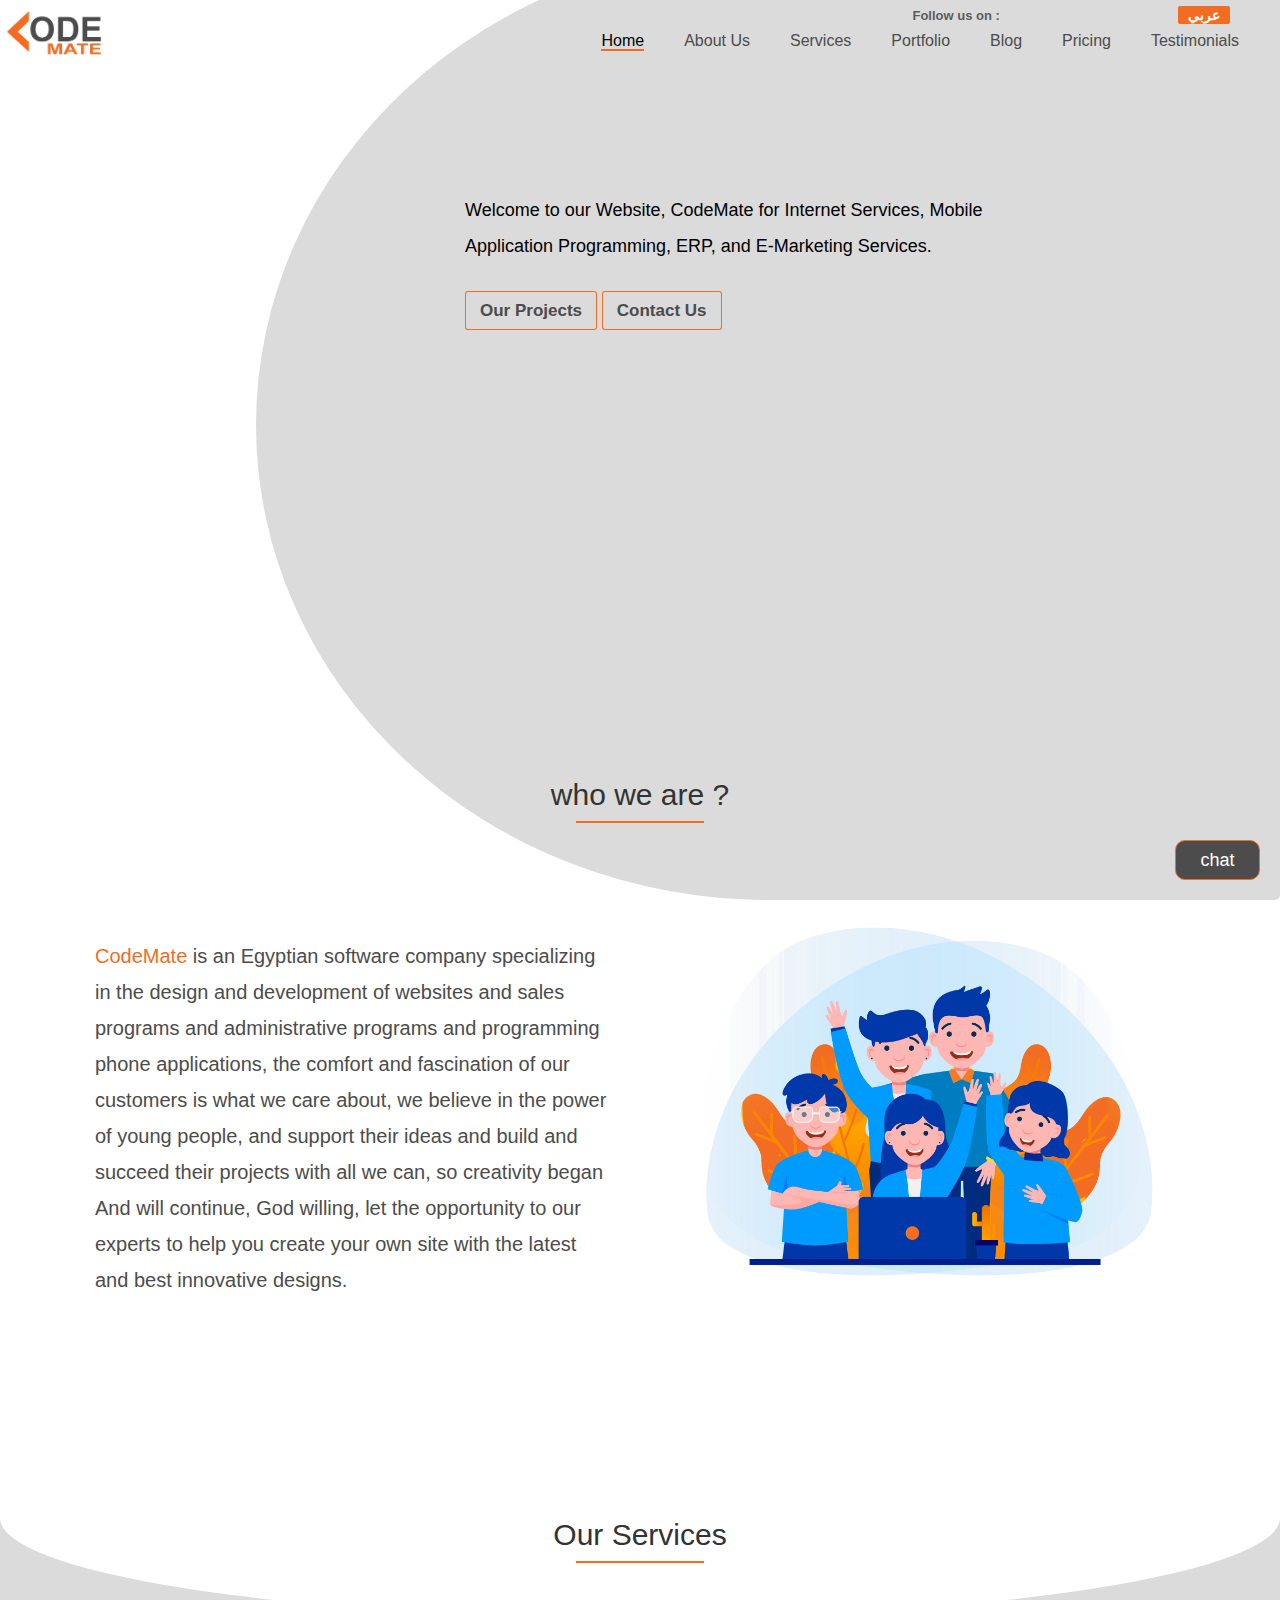
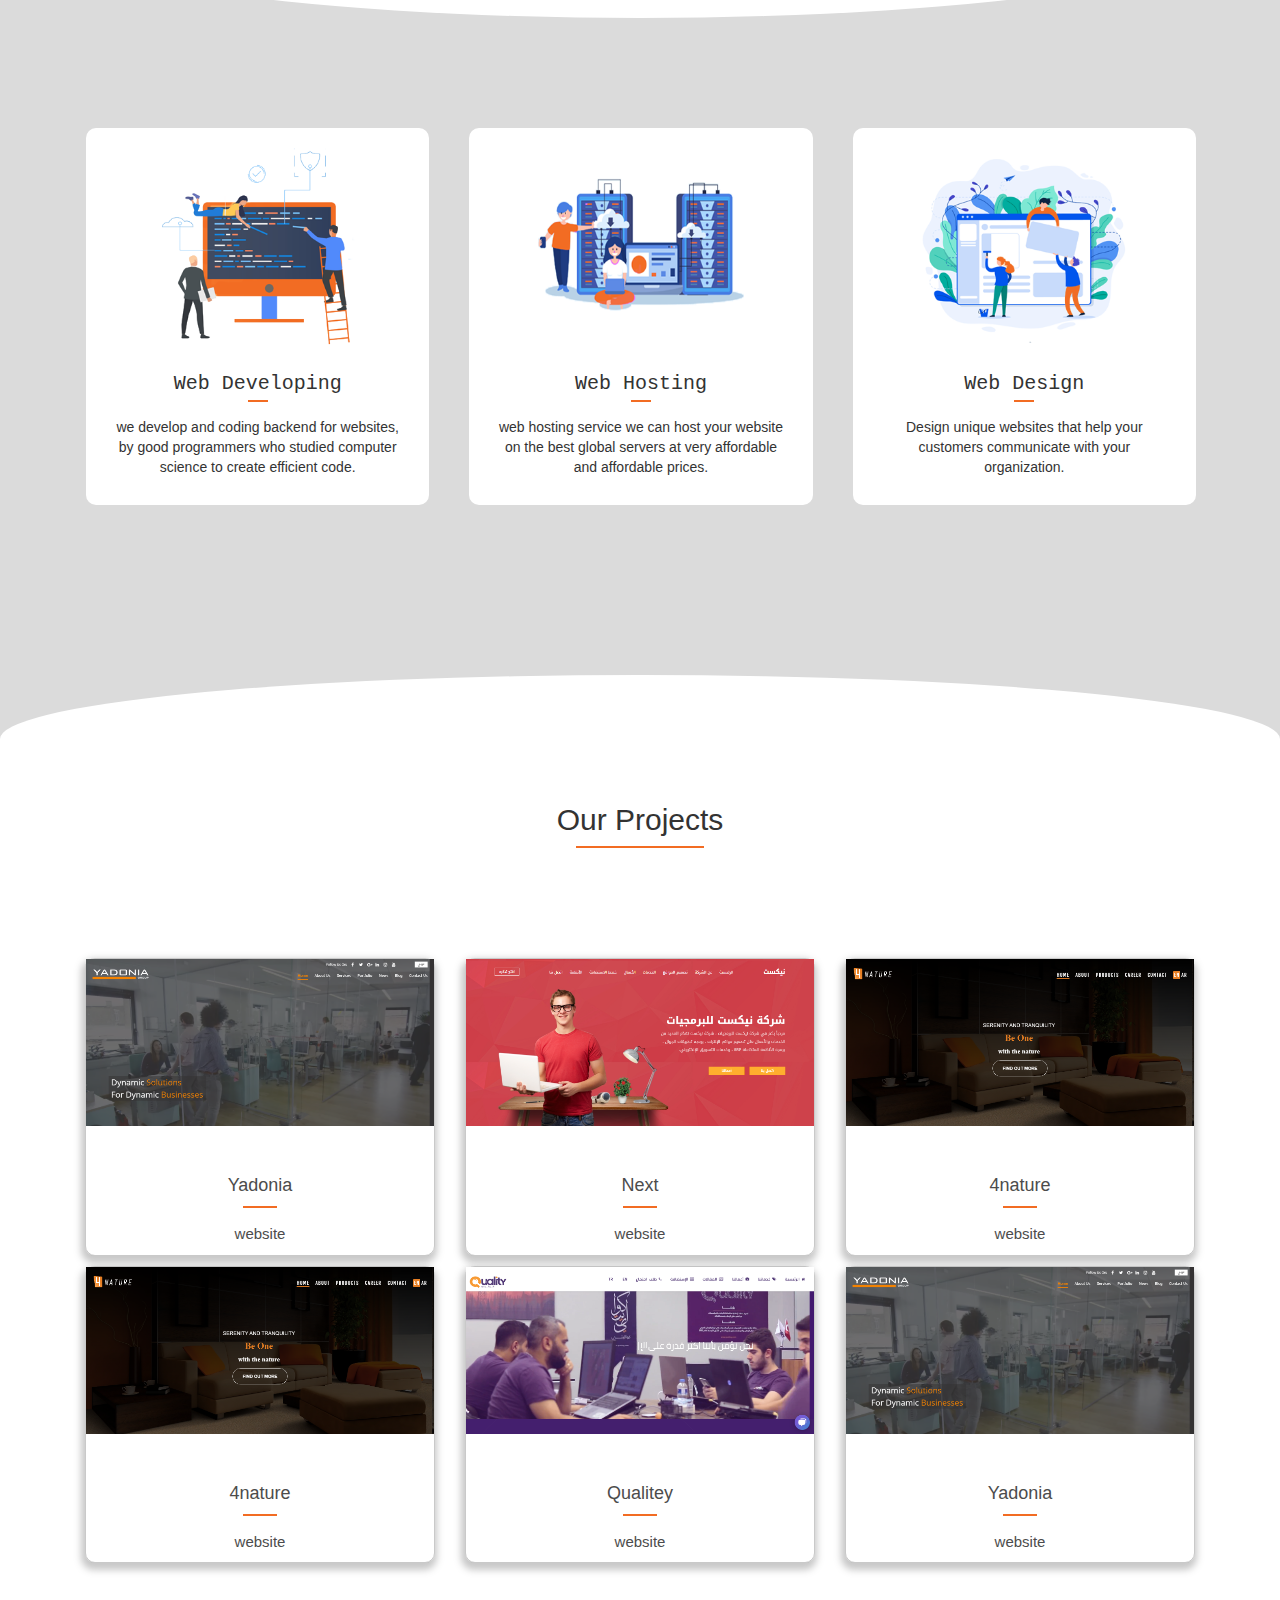
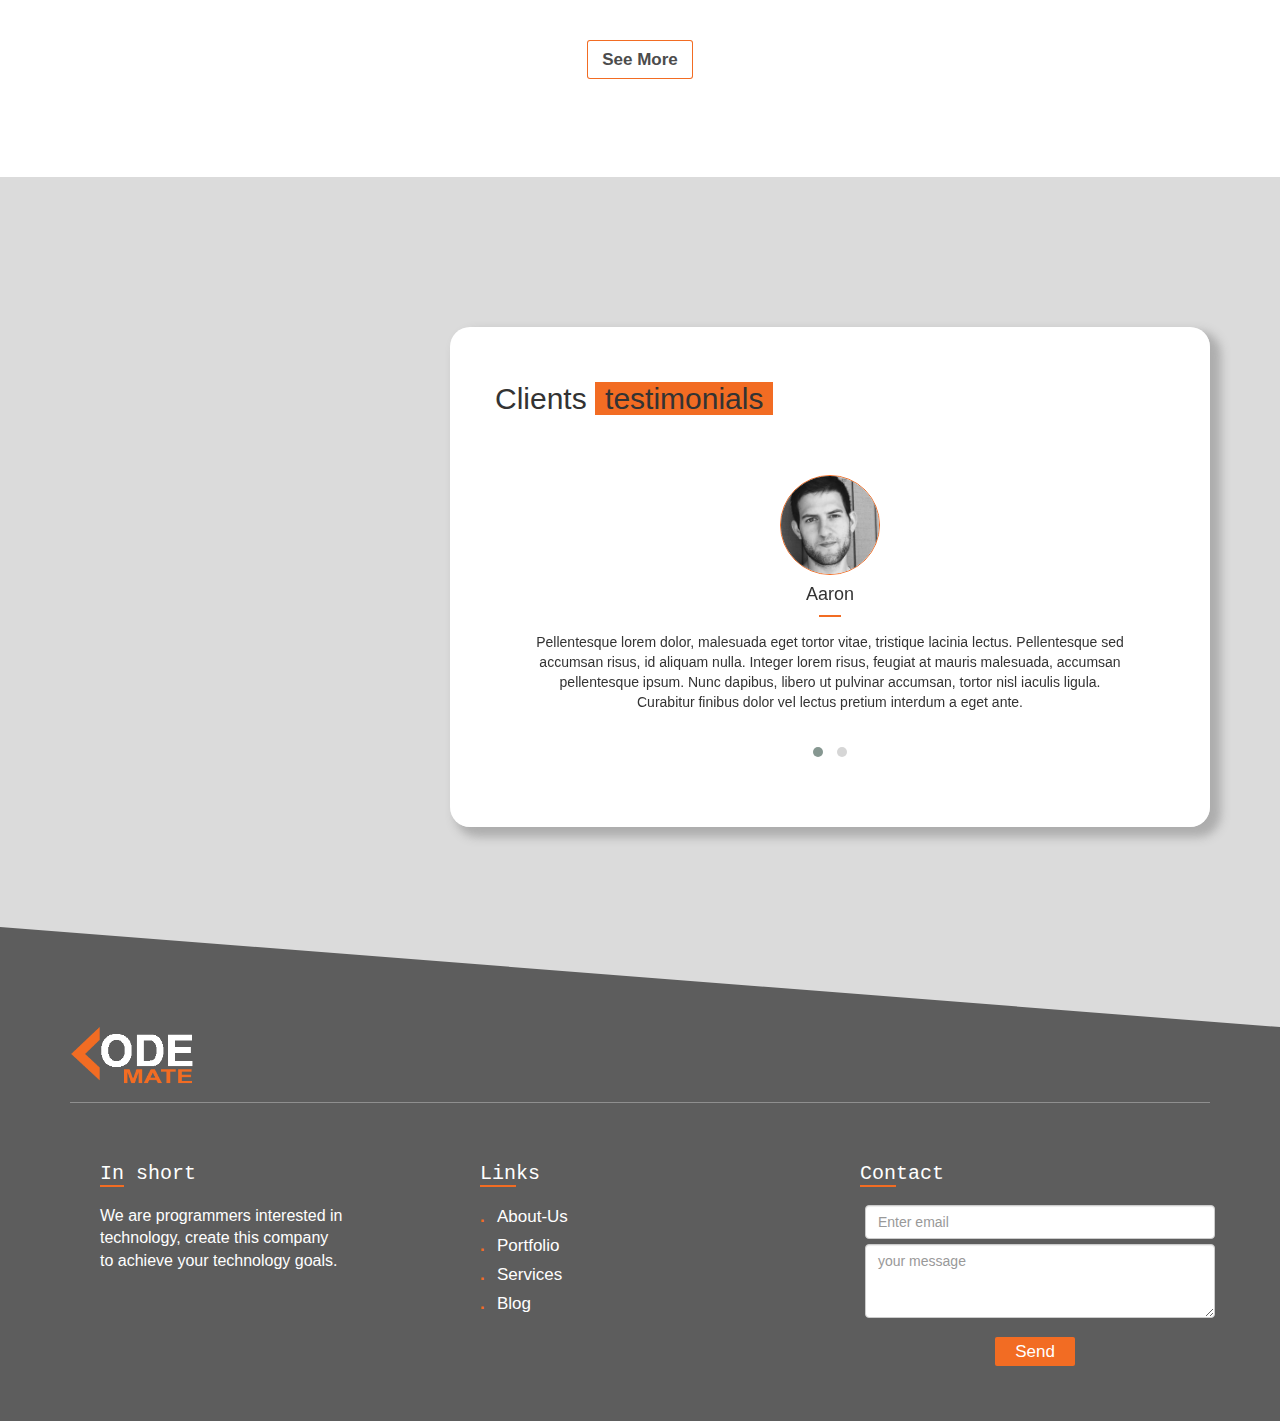
<file: index.html>
<!DOCTYPE html>
<html lang="en">
  <head>
    <meta charset="utf-8">
    <meta http-equiv="X-UA-Compatible" content="IE=edge">
    <meta name="viewport" content="width=device-width, initial-scale=1">
    <!-- The above 3 meta tags *must* come first in the head; any other head content must come *after* these tags -->
    <title>CodeMate</title>

    <!-- Bootstrap -->
    <link href="css/bootstrap.min.css" rel="stylesheet">
    <link rel="stylesheet" type="text/css" href="css/animate.css">
      <script src="js/owl.carousel.js"></script>
    <link rel="stylesheet" type="text/css" href="css/owl.carousel.css">
    <link rel="stylesheet" type="text/css" href="css/owl.theme.default.css">
    <link rel="stylesheet" href="https://use.fontawesome.com/releases/v5.6.3/css/all.css" integrity="sha384-UHRtZLI+pbxtHCWp1t77Bi1L4ZtiqrqD80Kn4Z8NTSRyMA2Fd33n5dQ8lWUE00s/" crossorigin="anonymous">

        <link rel="stylesheet" type="text/css" href="css/main.css">


        <link rel = "icon" href =  
"title.png" 
        type = "image/x-icon"> 



    <!-- HTML5 shim and Respond.js for IE8 support of HTML5 elements and media queries -->
    <!-- WARNING: Respond.js doesn't work if you view the page via file:// -->
    <!--[if lt IE 9]>
      <script src="https://oss.maxcdn.com/html5shiv/3.7.3/html5shiv.min.js"></script>
      <script src="https://oss.maxcdn.com/respond/1.4.2/respond.min.js"></script>
    <![endif]-->
  </head>
  <body>

  	  <div id="loader-page">
          
          <div id="loader-in"></div>
        </div> 

         <div class="follow-us">
    		
    		<ul>
    			<li>Follow us on :</li>
    			<li><a href="www.facebook.com"><i class="fab fa-facebook-f"></i></a></li>
    			<li><a href="www.linkedin.com"><i class="fab fa-linkedin-in"></i></a></li>
    			<li><a href="www.twitter.com"><i class="fab fa-twitter"></i></a></li>
    			<li><a href="www.twitter.com"><i class="fab fa-whatsapp"></i></a></li>
    			 <li><a href="" class="arabic">عربي</i></a></li>




    		</ul>
    	
    	</div>

	<nav class="navbar navbar">
  <div class="container-fluid">
  	
    <div class="navbar-header">
      <button type="button"  class="navbar-toggle" data-toggle="collapse" data-target="#myNavbar">
        <div id="nav-icon2">
  <span></span>
  <span></span>
  <span></span>
  <span></span>
  <span></span>
  <span></span>
</div>                  
      </button>


      <a class="navbar-brand" href="#"><img src="img/logo.png" width="" height="50px"></a>
    </div>
    <div class="collapse navbar-collapse" id="myNavbar">


      <ul class="nav navbar-nav">
        <li class="active"><a href="index.html">Home</a></li>
        
        <li><a href="about.html">About Us</a></li>
        <li><a href="services.html">Services</a></li>
        <li><a href="portfolio.html">Portfolio</a></li>
        <li><a href="blog.html">Blog</a></li>
        <li><a href="price.html">Pricing </a></li>
        <li><a href="timensiol.html">Testimonials</a></li>

      </ul>
      
    </div>
  </div>
</nav>

	<header>
		
		<div class="show">

			     

			

		</div>

		<div class="container">
			<div class="info">
			<div class="col-md-4 col-sm-4 col-xs-0"></div>
			<div class="col-md-6 col-sm-8 col-xs-12 ">
				<h1 class="element"></h1>
				<h6 class=" wow fadeIn " data-wow-duration="2s" data-wow-delay="3.5s">
				Welcome to our Website, CodeMate for Internet Services, Mobile Application Programming, ERP, and E-Marketing Services.
				</h6>
				<div class="our wow fadeInDown" data-wow-duration="1.5s" data-wow-delay="4s">
					<a href="">Our Projects</a> 
					<a href="">Contact Us</a>

				</div>

			</div>
			</div>
		</div>

	</header>

	<div class="we">
			<h2 class="tap underline"><span class="" >who we are ?</span></h2>
			<div class="container">
				<div class="col-md-6"><p><a href="" >CodeMate</a> is an Egyptian software company  specializing in the design and development of websites and sales programs and administrative programs and programming phone applications, the comfort and fascination of our customers is what we care about, we believe in the power of young people, and support their ideas and build and succeed their projects with all we can, so creativity began And will continue, God willing, let the opportunity to our experts to help you create your own site with the latest and best innovative designs.</p></div>
				<div class="col-md-6">
					<img src="img/who.png"  >
				</div>

			

			</div>
		</div>




		<div class="services">
		<h2 class=" underline"><span class="" >Our Services</span></h2>

			<div class="container" style="margin-bottom: 100px;">


				<div class="owl-carousel slid owl-theme">
   					 <div class="item col-xs-12">
   					 	<div class="our-serv col-md-4  ">
   					 		<div class="inside">
   					 	
   					 			<img src="img/web.png">
   					 			<h3>Web Developing</h3>
   					 			<p>we develop and coding backend for websites,
by good programmers who studied computer science to create efficient code.</p>
   					 </div>
   					</div>
   				</div>
				 <div class="item col-xs-12">
   					 	<div class="our-serv col-md-4  ">
   					 		<div class="inside">
   					 	
   					 			<img src="img/host.png">
   					 			<h3>Web Hosting</h3>
   					 			<p>web hosting service we can host your website on the best global servers at very affordable and affordable prices.</p>
   					 </div>
   					</div>
   				</div>   					
 				<div class="item col-xs-12">
   					 	<div class="our-serv col-md-4  ">
   					 		<div class="inside">
   					 	
   					 			<img src="img/design.png">
   					 			<h3>Web Design</h3>
   					 			<p>Design unique websites that help  your customers communicate with your organization.</p>
   					 </div>
   					</div>
   				</div>      					
   				 <div class="item col-xs-12">
   					 	<div class="our-serv col-md-4  ">
   					 		<div class="inside">
   					 	
   					 			<img src="img/phone.png">
   					 			<h3>Mobile App</h3>
   					 			<p>we can create an Android App for you, that can help you to establish your requirements.</p>
   					 </div>
   					</div>
   				</div>      		
   
			</div>

				

			</div>

		</div>


		<div class="portf">
		<h2 class=" dawn underline"><span class="" >Our Projects</span></h2>

			<div class="container project_show">

				<div class="col-md-4 col-sm-4 col-xs-12">
					<a href="https://www.yadonia.com/">
						<div class="protj">
						<img src="img/yadonia.png">
						<h6 class="underline">Yadonia</h6>
						<p>website</p>
					</div></a>
					<div class="box" >
						<iframe src="https://www.yadonia.com/"  scrolling="yes"></iframe>
					</div> 

				</div>



<div class="col-md-4 col-sm-4 col-xs-12">
					<a href="https://www.next.com.eg/">
						<div class="protj">
						<img src="img/next.png">
						<h6 class="underline">Next</h6>
						<p>website</p>
					</div></a>
					<div class="box" >
						<iframe src="https://www.next.com.eg/"  width = "500px" height = "500px" scrolling="yes"></iframe>
					</div> 

				</div>




				<div class="col-md-4 col-sm-4 col-xs-12">
					<a href="https://ahelb.github.io/4nature/">
						<div class="protj">
						<img src="img/nature.png">
						<h6 class="underline">4nature</h6>
						<p>website</p>
					</div></a>
					<div class="box" >
						<iframe src="https://ahelb.github.io/4nature/"  width = "500px" height = "500px" scrolling="yes"></iframe>
					</div> 

				</div>






				
				</div>


				<div class="container sec-projct">


					<div class="col-md-4 col-sm-4 col-xs-12">
					<a href="https://ahelb.github.io/4nature/">
						<div class="protj">
						<img src="img/nature.png">
						<h6 class="underline">4nature</h6>
						<p>website</p>
					</div></a>
					<div class="box" >
						<iframe src="https://ahelb.github.io/4nature/"  width = "500px" height = "500px" scrolling="yes"></iframe>
					</div> 

				</div>


				<div class="col-md-4 col-sm-4 col-xs-12">
					<a href="https://qualitey.com/">
						<div class="protj">
						<img src="img/quality.png">
						<h6 class="underline">Qualitey</h6>
						<p>website</p>
					</div></a>
					<div class="box" >
						<iframe src="https://qualitey.com/"  width = "500px" height = "500px" scrolling="yes"></iframe>
					</div> 

				</div>




				<div class="col-md-4 col-sm-4 col-xs-12">
					<a href="https://www.yadonia.com/">
						<div class="protj">
						<img src="img/yadonia.png">
						<h6 class="underline">Yadonia</h6>
						<p>website</p>
					</div></a>
					<div class="box" >
						<iframe src="https://www.yadonia.com/"  scrolling="yes"></iframe>
					</div> 

				</div>

					






				</div>
				

			<div class="our text-center">
				<a href="">See More</a>
			</div>

				


				
			</div>



<div class="review" >
	<div id="particles-js">
	<canvas class="particles-js-canvas-el"> <h1>hello</h1></canvas> 
	</div>

	<div class="container">

	<div class="greay col-md-offset-4 col-sm-10 col-md-8 col-sm-offset-2 col-xs-12">
			<h2 class="">Clients <span id="back-gt">testimonials</span></h2>


						<div class="owl-carousel slidd owl-theme ">
   						 


   						



   						 <div class="item">

   						 	<div class="circle-img" >
   						 		<img src="img/aaron.jpg" >
   						 		
   						 	</div>
   						 	<h4 class="line">Aaron</h4>

   						 	<p>Pellentesque lorem dolor, malesuada eget tortor vitae, tristique lacinia lectus. Pellentesque sed accumsan risus, id aliquam nulla. Integer lorem risus, feugiat at mauris malesuada, accumsan pellentesque ipsum. Nunc dapibus, libero ut pulvinar accumsan, tortor nisl iaculis ligula. Curabitur finibus dolor vel lectus pretium interdum a eget ante.</p>
   						 	
   						 </div>


   						  <div class="item">

   						  	<div class="circle-img" >
   						 		<img src="img/d.jpg" >
   						 		
   						 	</div>
   						 	<h4 class="line">Dina</h4>

   						 	<p>Pellentesque lorem dolor, malesuada eget tortor vitae, tristique lacinia lectus. Pellentesque sed accumsan risus, id aliquam nulla. Integer lorem risus, feugiat at mauris malesuada, accumsan pellentesque ipsum. Nunc dapibus, libero ut pulvinar accumsan</p>
   						 	
   						 </div>

   						 
   						

   						 


    					
					</div>


	</div>
	</div>

</div>

<div class="all-chat">

	<div class="chat">
		<h4 id="opench">chat <i class="fas fa-comments"></i> </h4>

		
			<div class="chat-body">
				<div class="messanger"><a> use Messenger <i class="fab fa-facebook-messenger"></i></a></div>
			</div>

	</div>
	
</div>


<footer style="">
	<div class="foot">

		<div class="container">
		<div class="foot-img"><img src="img/logo2.png"></div>
			<div class="container " style="margin: 50px 0px;" >
			<div class="col-md-4 col-sm-4 col-xs-12 ">
				<div class="short">
					<h4> <span class ="blu">In</span> short</h4>
					<p>
						We are programmers interested in technology, create this company to achieve your technology goals.
					</p>

					<ul>
						<a href="https://www.facebook.com/" style="color: white;"><li> <i class="fab fa-facebook-f"></i></li></a>
						<a href="www..com" style="color: white;"><li><i class="fab fa-twitter"></i></li></a>
						<a href="https://www.instagram.com" style="color: white;"><li><i class="fab fa-instagram"></i></li></a>
						<a href="https://www.instagram.com" style="color: white;"><li><i class="fab fa-linkedin"></i></li></a>


					</ul>
				</div>
			</div>
			<div class="col-md-4 col-sm-4 col-xs-12 " >
				<div class="links">
					<h4> <span class="blu">Lin</span>ks</h4>
					
					<ul>
						<li><a href="about-us.html">About-Us</a></li>
						<li><a href="vision.html">Portfolio</a></li>
						<li><a href="mission.html">Services</a></li>
						<li><a href="why-us.html">Blog</a></li>
					</ul>
				</div>
			</div>


			<div class="col-md-4 col-sm-4 col-xs-12 " >
				<div class="news">
					<h4> <span class="blu">Con</span>tact</h4>

					<div>
						<form>
  <div class="form-group">
    <input type="email" class="form-control" id="exampleInputEmail1" aria-describedby="emailHelp" placeholder="Enter email">

        <textarea class="form-control" id="exampleFormControlTextarea1" rows="3" placeholder="your message"></textarea>

  </div>

 <div class=" btn"> <a href="#">Send</a></div>
</form>
						

					
					</div>
				</div>
			</div>
			</div>
			
		</div>
	</div>
</footer>
		
    <!-- jQuery (necessary for Bootstrap's JavaScript plugins) -->
    <script src="js/jquery-3.3.1.min.js"></script>
    <!-- Include all compiled plugins (below), or include individual files as needed -->
    <script src="js/bootstrap.min.js"></script>
    <script type="text/javascript" src="js/main.js"></script>


   <script src="js/typed.js"></script>
   <script src="js/wow.min.js"></script>
              <script>


              	

              new WOW().init();
              </script>

  <script src="js/owl.carousel.js"></script>

  <script type="text/javascript">
  	
setTimeout(function(){ 
	var elem = document.getElementsByTagName("BODY")[0];
	elem.classList.add("loaded-page");


 }, 3000);
  </script>


 




  </body>
</html>
</file>
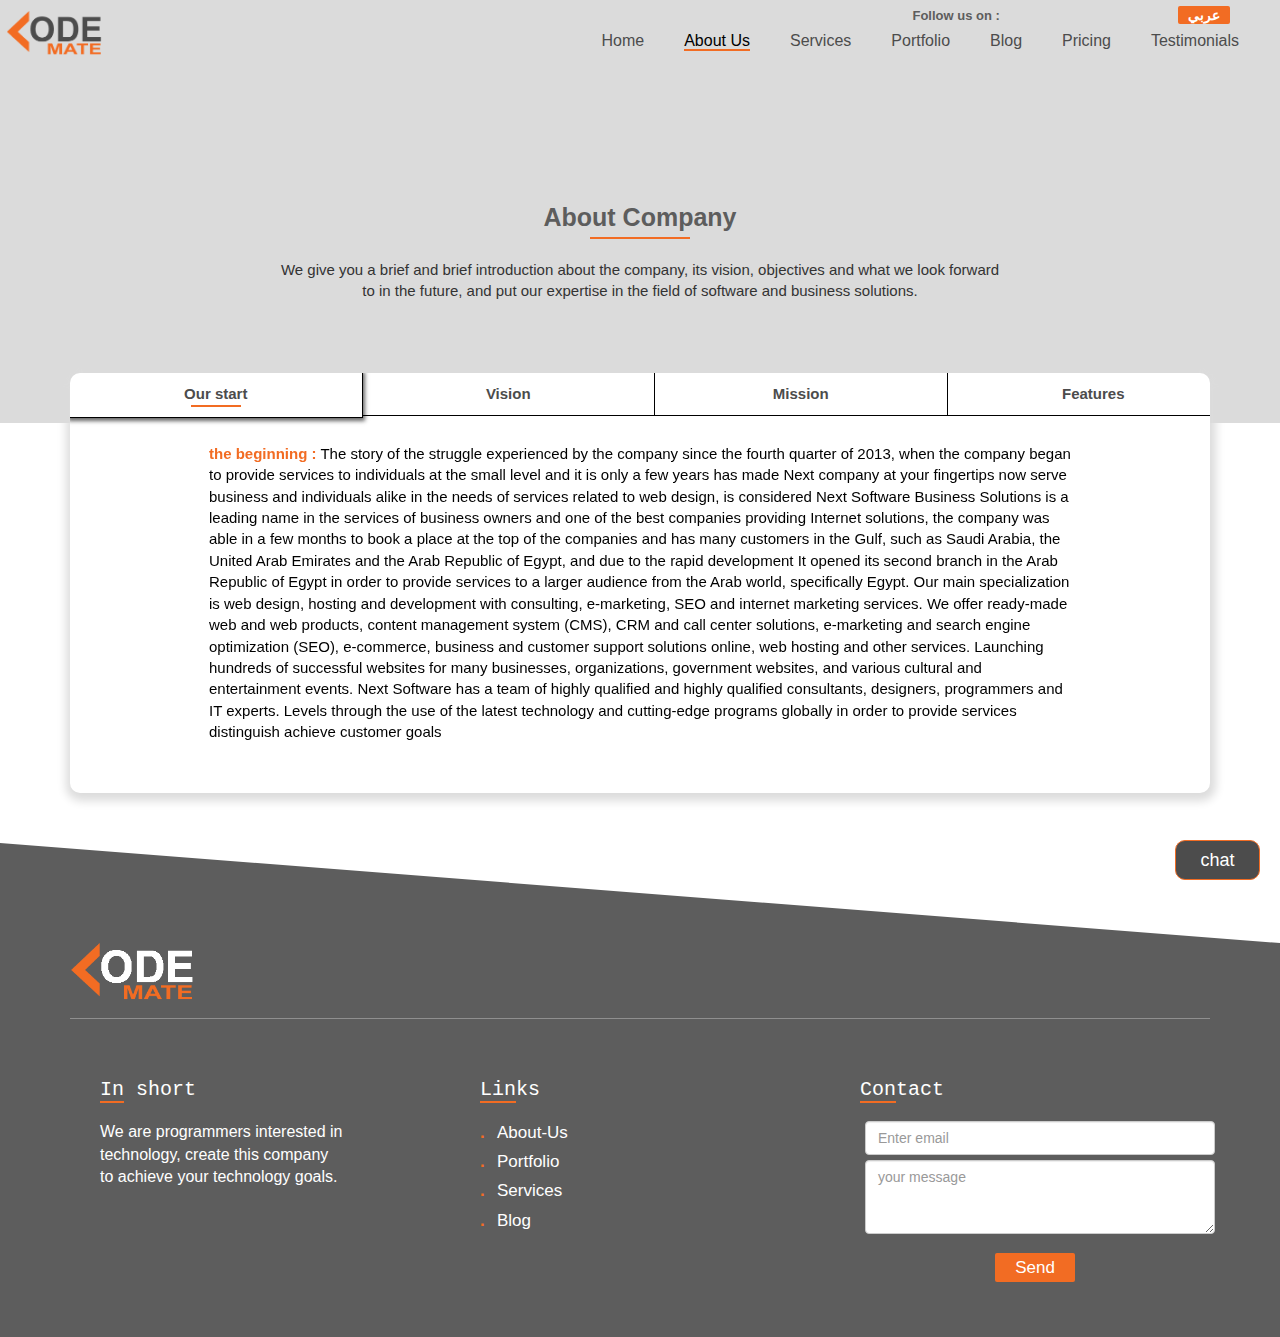
<file: about.html>
<!DOCTYPE html>
<html lang="en">
  <head>
    <meta charset="utf-8">
    <meta http-equiv="X-UA-Compatible" content="IE=edge">
    <meta name="viewport" content="width=device-width, initial-scale=1">
    <!-- The above 3 meta tags *must* come first in the head; any other head content must come *after* these tags -->
    <title>CodeMate</title>

    <!-- Bootstrap -->
    <link href="css/bootstrap.min.css" rel="stylesheet">
    <link rel="stylesheet" type="text/css" href="css/animate.css">
      <script src="js/owl.carousel.js"></script>
    <link rel="stylesheet" type="text/css" href="css/owl.carousel.css">
    <link rel="stylesheet" type="text/css" href="css/owl.theme.default.css">
    <link rel="stylesheet" href="https://use.fontawesome.com/releases/v5.6.3/css/all.css" integrity="sha384-UHRtZLI+pbxtHCWp1t77Bi1L4ZtiqrqD80Kn4Z8NTSRyMA2Fd33n5dQ8lWUE00s/" crossorigin="anonymous">

        <link rel="stylesheet" type="text/css" href="css/main.css">
        <link rel="stylesheet" type="text/css" href="css/about.css">

        <script type="text/javascript" > </script>
<link rel = "icon" href =  
"title.png" 
        type = "image/x-icon"> 


    <!-- HTML5 shim and Respond.js for IE8 support of HTML5 elements and media queries -->
    <!-- WARNING: Respond.js doesn't work if you view the page via file:// -->
    <!--[if lt IE 9]>
      <script src="https://oss.maxcdn.com/html5shiv/3.7.3/html5shiv.min.js"></script>
      <script src="https://oss.maxcdn.com/respond/1.4.2/respond.min.js"></script>
    <![endif]-->
  </head>
  <body>
 		<div id="loader-page">
          
          <div id="loader-in"></div>
        </div>


        <div class="follow-us">
    		
    		<ul>
    			<li>Follow us on :</li>
    			<li><a href="www.facebook.com"><i class="fab fa-facebook-f"></i></a></li>
    			<li><a href="www.linkedin.com"><i class="fab fa-linkedin-in"></i></a></li>
    			<li><a href="www.twitter.com"><i class="fab fa-twitter"></i></a></li>
    			<li><a href="www.twitter.com"><i class="fab fa-whatsapp"></i></a></li>
    			 <li><a href="" class="arabic">عربي</i></a></li>




    		</ul>
    	
    	</div>
	<nav class="navbar navbar">
  <div class="container-fluid">
    <div class="navbar-header">
      <button type="button"  class="navbar-toggle" data-toggle="collapse" data-target="#myNavbar">
        <div id="nav-icon2">
  <span></span>
  <span></span>
  <span></span>
  <span></span>
  <span></span>
  <span></span>
</div>                  
      </button>
      <a class="navbar-brand" href="#"><img src="img/logo.png" width="" height="50px"></a>
    </div>
    <div class="collapse navbar-collapse" id="myNavbar">
       <ul class="nav navbar-nav">
        <li ><a href="index.html">Home</a></li>
        
        <li class="active"><a href="about.html">About Us</a></li>
        <li><a href="services.html">Services</a></li>
        <li><a href="portfolio.html">Portfolio</a></li>
        <li><a href="blog.html">Blog</a></li>
        <li><a href="price.html">Pricing </a></li>
        <li><a href="timensiol.html">Testimonials</a></li>

      </ul>
      
    </div>
  </div>
</nav>

<div class="about-bg">
	


</div>
<div class="abou-text">
		<h2>About Company</h2>
		<p>We give you a brief and brief introduction about the company, its vision, objectives and what we look forward to in the future, and put our expertise in the field of software and business solutions.</p>
</div>

<div class="out-body">
	<div class="container">
		<div class="in-body">
<div class="bookmarks">
				<ul class="test">
					<div class="container">
						<div class="swap">
					<a class="col-md-3 col-sm-3 col-xs-6 active2" data="0">Our start</a>
					<a class="col-md-3 col-sm-3  col-xs-6" data="1">Vision</a>
					<a class="col-md-3 col-sm-3  col-xs-6" data="2">Mission</a>
					<a class="col-md-3 col-sm-3  col-xs-6" data="3">Features</a>
				</div>
				</div>
				</ul>
			</div>
						<div class="owl-carousel slide owl-theme ">
   						 


   						



   						 <div class="item">

   						 	
   						 	

   						 	<p><span class="mean" >the beginning :</span>
The story of the struggle experienced by the company since the fourth quarter of 2013, when the company began to provide services to individuals at the small level and it is only a few years has made Next company at your fingertips now serve business and individuals alike in the needs of services related to web design, is considered Next Software Business Solutions is a leading name in the services of business owners and one of the best companies providing Internet solutions, the company was able in a few months to book a place at the top of the companies and has many customers in the Gulf, such as Saudi Arabia, the United Arab Emirates and the Arab Republic of Egypt, and due to the rapid development It opened its second branch in the Arab Republic of Egypt in order to provide services to a larger audience from the Arab world, specifically Egypt.
Our main specialization is web design, hosting and development with consulting, e-marketing, SEO and internet marketing services. We offer ready-made web and web products, content management system (CMS), CRM and call center solutions, e-marketing and search engine optimization (SEO), e-commerce, business and customer support solutions online, web hosting and other services. Launching hundreds of successful websites for many businesses, organizations, government websites, and various cultural and entertainment events. Next Software has a team of highly qualified and highly qualified consultants, designers, programmers and IT experts. Levels through the use of the latest technology and cutting-edge programs globally in order to provide services distinguish achieve customer goals</p>
   						 	
   						 </div>


   						  <div class="item">

   						  	

   						 	<p> <span class="mean" >Our values </span> come from understanding our customers' needs and providing them with high quality solutions that are oriented towards achieving effective results. We also provide cost effective solutions. We endeavor to ensure that all our dealings are highly credible.</p>
   						 	
   						 </div>

   						  <div class="item">

   						 	
   						 	<p><span class="mean" >At codemat </span> we look forward to an environment of always providing the latest resources and technology so that we help our clients reach the pinnacle of online business success.</p>
   						 	
   						 </div>

   						  <div class="item">
   						  	<div class="container features-body">
   						  		<div class="col-md-4 col-sm-6 col-xs-12" >
   						  			<i class="fas fa-laptop-code"></i>
   						  			<div class="featur">
   						  			<h4>Responsive designs</h4>
   						  			<p>All designs are responsive to all screens Desktop, Tablet, Smart Phone</p>
									</div>


   						  		 </div>

   						  		 <div class="col-md-4 col-sm-6 col-xs-12" >
   						  			<i class="fas fa-cog"></i>
   						  			<div class="featur">
   						  			<h4>Efficient code</h4>
   						  			<p>CodeMate is dedicated to providing world-class, trouble-free and reliable work</p>
									</div>
   						  		 </div>   

									<div class="col-md-4 col-sm-6 col-xs-12" >
   						  			<i class="fas fa-box-open"></i>
   						  			<div class="featur">
   						  			<h4>OutBox ideas</h4>
   						  			<p>With CodeMate, unleash your imagination and get the software to fit your business</p>
									</div>
   						  		 </div>   	


   						  		 <div class="col-md-4 col-sm-6 col-xs-12" >
   						  			<i class="fas fa-lightbulb"></i>
   						  			<div class="featur">
   						  			<h4>keep evolution</h4>
   						  			<p>CodeMate is a state-of-the-art company that uses all the latest technologies and all its work to keep pace with new developments.</p>
									</div>
   						  		 </div>
									<div class="col-md-4 col-sm-6 col-xs-12" >
   						  			<i class="fas fa-box-open"></i>
   						  			<div class="featur">
   						  			<h4>OutBox ideas</h4>
   						  			<p>With CodeMate, unleash your imagination and get the software to fit your business</p>
									</div>
   						  		 </div>   	


   						  		 	<div class="col-md-4 col-sm-6 col-xs-12" >
   						  			<i class="fas fa-cog"></i>
   						  			<div class="featur">
   						  			<h4>Efficient code</h4>
   						  			<p>CodeMate is dedicated to providing world-class, trouble-free and reliable work</p>
									</div>
   						  		 </div>   


   						  		 	
   						  	</div>


								

   						  
   						 </div>
   						 
   						

   						 


    					
					</div>			
		</div>
	</div>
</div>


	
<div class="all-chat">

	<div class="chat">
		<h4 id="opench">chat <i class="fas fa-comments"></i> </h4>

		
			<div class="chat-body">
				<div class="messanger"><a> use Messenger <i class="fab fa-facebook-messenger"></i></a></div>
			</div>

	</div>
	
</div>


<footer style="">
	<div class="foot">

		<div class="container">
		<div class="foot-img"><img src="img/logo2.png"></div>
			<div class="container " style="margin: 50px 0px;" >
			<div class="col-md-4 col-sm-4 col-xs-12 ">
				<div class="short">
					<h4> <span class ="blu">In</span> short</h4>
					<p>
						We are programmers interested in technology, create this company to achieve your technology goals.
					</p>

					<ul>
						<a href="https://www.facebook.com/" style="color: white;"><li> <i class="fab fa-facebook-f"></i></li></a>
						<a href="www..com" style="color: white;"><li><i class="fab fa-twitter"></i></li></a>
						<a href="https://www.instagram.com" style="color: white;"><li><i class="fab fa-instagram"></i></li></a>
						<a href="https://www.instagram.com" style="color: white;"><li><i class="fab fa-linkedin"></i></li></a>


					</ul>
				</div>
			</div>
			<div class="col-md-4 col-sm-4 col-xs-12 " >
				<div class="links">
					<h4> <span class="blu">Lin</span>ks</h4>
					
					<ul>
						<li><a href="about-us.html">About-Us</a></li>
						<li><a href="vision.html">Portfolio</a></li>
						<li><a href="mission.html">Services</a></li>
						<li><a href="why-us.html">Blog</a></li>
					</ul>
				</div>
			</div>


			<div class="col-md-4 col-sm-4 col-xs-12 " >
				<div class="news">
					<h4> <span class="blu">Con</span>tact</h4>

					<div>
						<form>
  <div class="form-group">
    <input type="email" class="form-control" id="exampleInputEmail1" aria-describedby="emailHelp" placeholder="Enter email">

        <textarea class="form-control" id="exampleFormControlTextarea1" rows="3" placeholder="your message"></textarea>

  </div>

 <div class=" btn"> <a href="#">Send</a></div>
</form>
						

					
					</div>
				</div>
			</div>
			</div>
			
		</div>
	</div>
</footer>
		
    <!-- jQuery (necessary for Bootstrap's JavaScript plugins) -->
    <script src="js/jquery-3.3.1.min.js"></script>
    <!-- Include all compiled plugins (below), or include individual files as needed -->
    <script src="js/bootstrap.min.js"></script>
    <script  src="js/main.js"></script>


   <script src="js/typed.js"></script>
   <script src="js/wow.min.js"></script>
              <script>


              	

              new WOW().init();
              </script>

  <script src="js/owl.carousel.js"></script>


 




  </body>
</html>
</file>
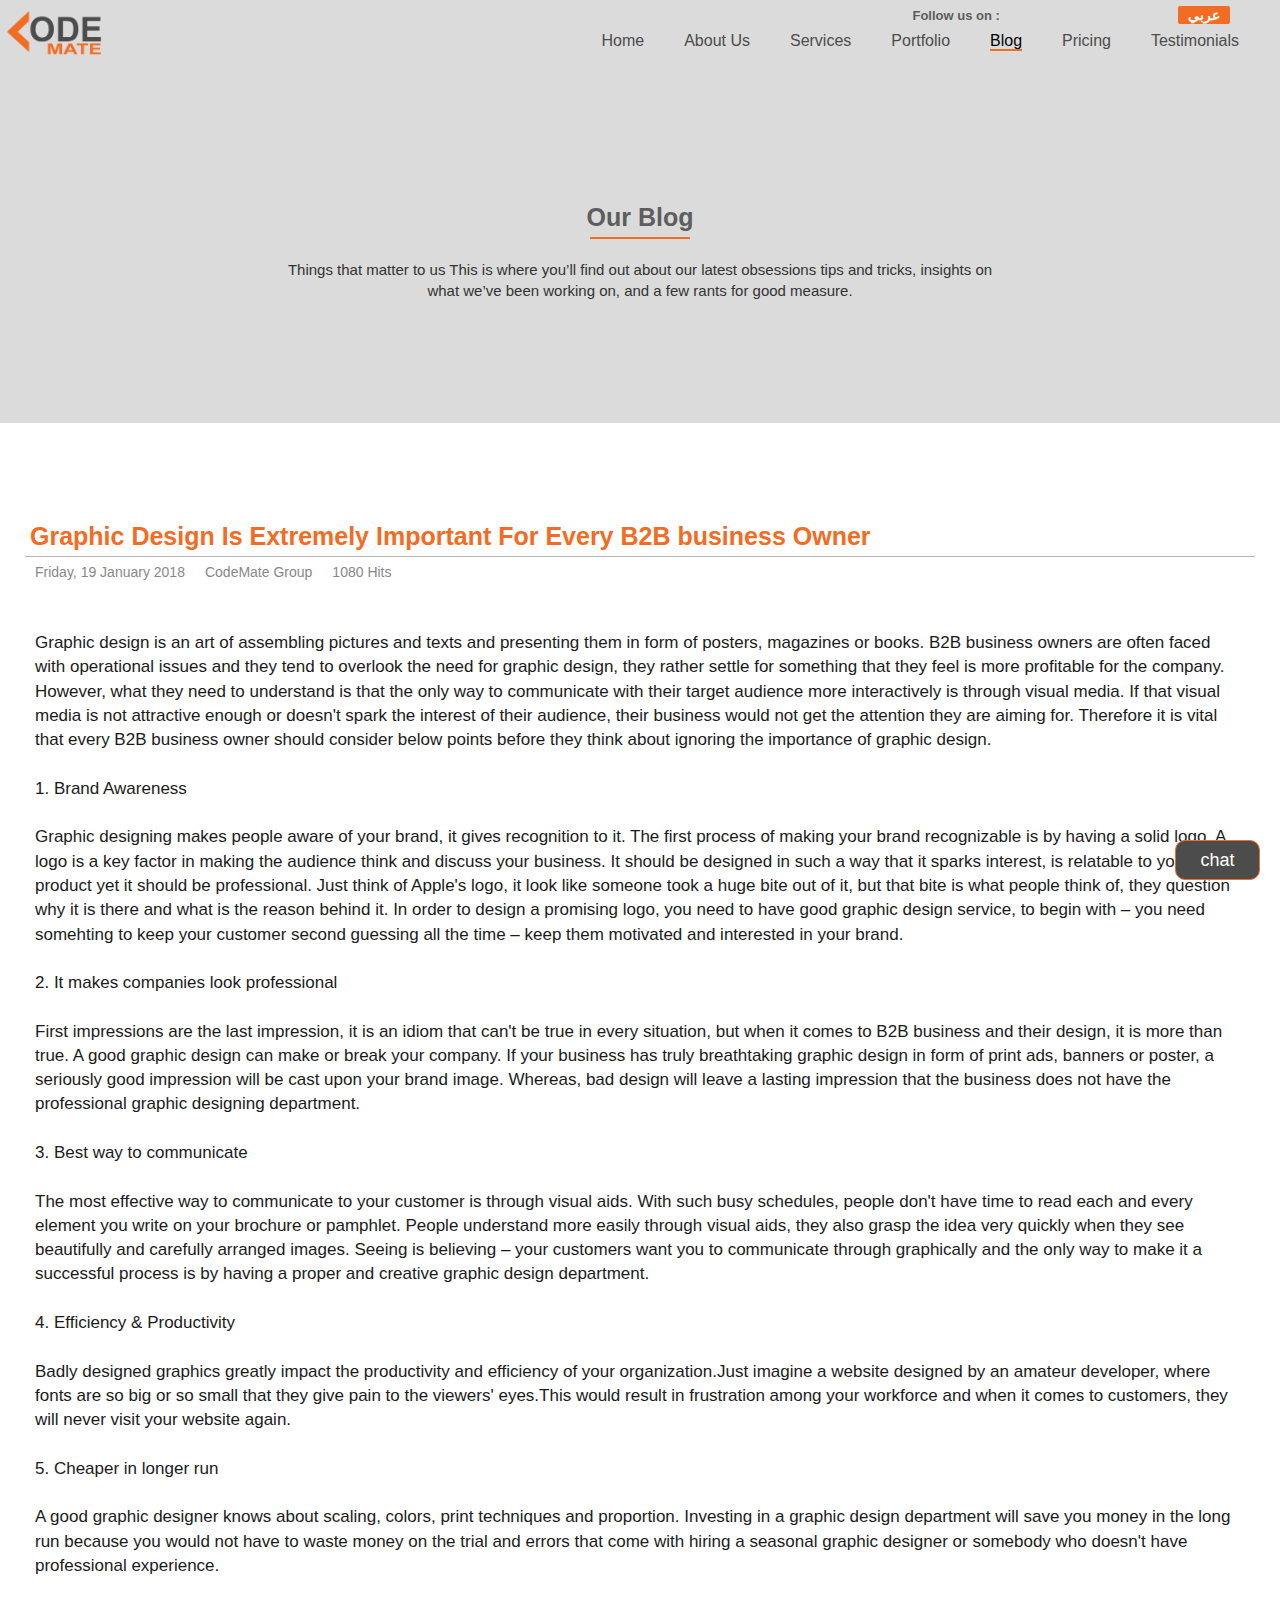
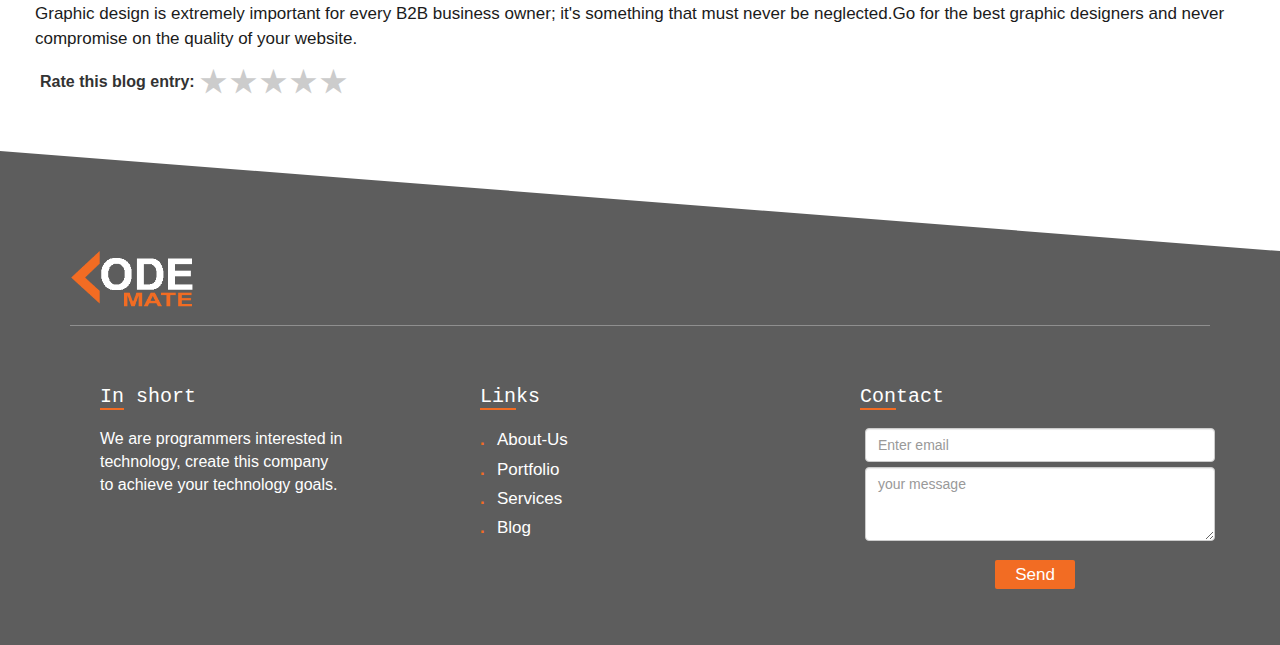
<file: blog-cot.html>
<!DOCTYPE html>
<html lang="en">
  <head>
    <meta charset="utf-8">
    <meta http-equiv="X-UA-Compatible" content="IE=edge">
    <meta name="viewport" content="width=device-width, initial-scale=1">
    <!-- The above 3 meta tags *must* come first in the head; any other head content must come *after* these tags -->
    <title>CodeMate</title>

    <!-- Bootstrap -->
    <link href="css/bootstrap.min.css" rel="stylesheet">
    <link rel="stylesheet" type="text/css" href="css/animate.css">
      <script src="js/owl.carousel.js"></script>
    <link rel="stylesheet" type="text/css" href="css/owl.carousel.css">
    <link rel="stylesheet" type="text/css" href="css/owl.theme.default.css">
    <link rel="stylesheet" href="https://use.fontawesome.com/releases/v5.6.3/css/all.css" integrity="sha384-UHRtZLI+pbxtHCWp1t77Bi1L4ZtiqrqD80Kn4Z8NTSRyMA2Fd33n5dQ8lWUE00s/" crossorigin="anonymous">

        <link rel="stylesheet" type="text/css" href="css/main.css">
        <link rel="stylesheet" type="text/css" href="css/about.css">

        <script type="text/javascript" > </script>

        <link rel="stylesheet" type="text/css" href="css/portfolio.css">
<link rel = "icon" href =  
"title.png" 
        type = "image/x-icon"> 


    <!-- HTML5 shim and Respond.js for IE8 support of HTML5 elements and media queries -->
    <!-- WARNING: Respond.js doesn't work if you view the page via file:// -->
    <!--[if lt IE 9]>
      <script src="https://oss.maxcdn.com/html5shiv/3.7.3/html5shiv.min.js"></script>
      <script src="https://oss.maxcdn.com/respond/1.4.2/respond.min.js"></script>
    <![endif]-->
  </head>
  <body>
     <div id="loader-page">
          
          <div id="loader-in"></div>
        </div>


        <div class="follow-us">
        
        <ul>
          <li>Follow us on :</li>
          <li><a href="www.facebook.com"><i class="fab fa-facebook-f"></i></a></li>
          <li><a href="www.linkedin.com"><i class="fab fa-linkedin-in"></i></a></li>
          <li><a href="www.twitter.com"><i class="fab fa-twitter"></i></a></li>
          <li><a href="www.twitter.com"><i class="fab fa-whatsapp"></i></a></li>
           <li><a href="" class="arabic">عربي</i></a></li>




        </ul>
      
      </div>

	<nav class="navbar navbar">
  <div class="container-fluid">
    <div class="navbar-header">
      <button type="button"  class="navbar-toggle" data-toggle="collapse" data-target="#myNavbar">
        <div id="nav-icon2">
  <span></span>
  <span></span>
  <span></span>
  <span></span>
  <span></span>
  <span></span>
</div>                  
      </button>
      <a class="navbar-brand" href="#"><img src="img/logo.png" width="" height="50px"></a>
    </div>
    <div class="collapse navbar-collapse" id="myNavbar">
       <ul class="nav navbar-nav">
        <li ><a href="index.html">Home</a></li>
        
        <li ><a href="about.html">About Us</a></li>
        <li><a href="services.html">Services</a></li>
        <li ><a href="portfolio.html">Portfolio</a></li>
        <li class="active"><a href="blog.html">Blog</a></li>
        <li ><a href="price.html">Pricing </a></li>
        <li><a href="timensiol.html">Testimonials</a></li>

      </ul>
      
    </div>
  </div>
</nav>

<div class="about-bg">
	


</div>
<div class="abou-text">
		<h2>Our Blog</h2>
		<p>Things that matter to us
This is where you’ll find out about our latest obsessions tips and tricks,
insights on what we’ve been working on, and a few rants for good measure.</p>
</div>








<div class="content-blogs">
  <div class="content-title">
<h1>Graphic Design Is Extremely Important For Every B2B business Owner</h1>

  </div>
  <div class="date-info">
    <ul>
      <li><i class="far fa-clock"></i> Friday, 19 January 2018</li>
      <li><i class="fas fa-pencil-alt"></i> CodeMate Group</li>
      <li><i class="far fa-eye"></i> 1080 Hits</li>
    </ul>
  </div>

  <div class="pragraph-body">

    <p>
Graphic design is an art of assembling pictures and texts and presenting them in form of posters, magazines or books. B2B business owners are often faced with operational issues and they tend to overlook the need for graphic design, they rather settle for something that they feel is more profitable for the company. However, what they need to understand is that the only way to communicate with their target audience more interactively is through visual media. If that visual media is not attractive enough or doesn't spark the interest of their audience, their business would not get the attention they are aiming for. Therefore it is vital that every B2B business owner should consider below points before they think about ignoring the importance of graphic design.

1. Brand Awareness

Graphic designing makes people aware of your brand, it gives recognition to it. The first process of making your brand recognizable is by having a solid logo. A logo is a key factor in making the audience think and discuss your business. It should be designed in such a way that it sparks interest, is relatable to your product yet it should be professional. Just think of Apple's logo, it look like someone took a huge bite out of it, but that bite is what people think of, they question why it is there and what is the reason behind it. In order to design a promising logo, you need to have good graphic design service, to begin with – you need somehting to keep your customer second guessing all the time – keep them motivated and interested in your brand.

2. It makes companies look professional

First impressions are the last impression, it is an idiom that can't be true in every situation, but when it comes to B2B business and their design, it is more than true. A good graphic design can make or break your company. If your business has truly breathtaking graphic design in form of print ads, banners or poster, a seriously good impression will be cast upon your brand image. Whereas, bad design will leave a lasting impression that the business does not have the professional graphic designing department.

3. Best way to communicate

The most effective way to communicate to your customer is through visual aids. With such busy schedules, people don't have time to read each and every element you write on your brochure or pamphlet. People understand more easily through visual aids, they also grasp the idea very quickly when they see beautifully and carefully arranged images. Seeing is believing – your customers want you to communicate through graphically and the only way to make it a successful process is by having a proper and creative graphic design department.

4. Efficiency & Productivity

Badly designed graphics greatly impact the productivity and efficiency of your organization.Just imagine a website designed by an amateur developer, where fonts are so big or so small that they give pain to the viewers' eyes.This would result in frustration among your workforce and when it comes to customers, they will never visit your website again.

5. Cheaper in longer run

A good graphic designer knows about scaling, colors, print techniques and proportion. Investing in a graphic design department will save you money in the long run because you would not have to waste money on the trial and errors that come with hiring a seasonal graphic designer or somebody who doesn't have professional experience.

Graphic design is extremely important for every B2B business owner; it's something that must never be neglected.Go for the best graphic designers and never compromise on the quality of your website.
    </p>
    
  </div>

<div class="rate">

    <h6>Rate this blog entry:</h6> 
    <input type="radio" id="star5" name="rate" value="5" />
    <label for="star5" title="text">5 stars</label>
    <input type="radio" id="star4" name="rate" value="4" />
    <label for="star4" title="text">4 stars</label>
    <input type="radio" id="star3" name="rate" value="3" />
    <label for="star3" title="text">3 stars</label>
    <input type="radio" id="star2" name="rate" value="2" />
    <label for="star2" title="text">2 stars</label>
    <input type="radio" id="star1" name="rate" value="1" />
    <label for="star1" title="text">1 star</label>
  </div>


    
    </div>










    




	
<div class="all-chat">

	<div class="chat">
		<h4 id="opench">chat <i class="fas fa-comments"></i> </h4>

		
			<div class="chat-body">
				<div class="messanger"><a> use Messenger <i class="fab fa-facebook-messenger"></i></a></div>
			</div>

	</div>
	
</div>


<footer style="">
	<div class="foot">

		<div class="container">
		<div class="foot-img"><img src="img/logo2.png"></div>
			<div class="container " style="margin: 50px 0px;" >
			<div class="col-md-4 col-sm-4 col-xs-12 ">
				<div class="short">
					<h4> <span class ="blu">In</span> short</h4>
					<p>
						We are programmers interested in technology, create this company to achieve your technology goals.
					</p>

					<ul>
						<a href="https://www.facebook.com/" style="color: white;"><li> <i class="fab fa-facebook-f"></i></li></a>
						<a href="www..com" style="color: white;"><li><i class="fab fa-twitter"></i></li></a>
						<a href="https://www.instagram.com" style="color: white;"><li><i class="fab fa-instagram"></i></li></a>
						<a href="https://www.instagram.com" style="color: white;"><li><i class="fab fa-linkedin"></i></li></a>


					</ul>
				</div>
			</div>
			<div class="col-md-4 col-sm-4 col-xs-12 " >
				<div class="links">
					<h4> <span class="blu">Lin</span>ks</h4>
					
					<ul>
						<li><a href="about-us.html">About-Us</a></li>
						<li><a href="vision.html">Portfolio</a></li>
						<li><a href="mission.html">Services</a></li>
						<li><a href="why-us.html">Blog</a></li>
					</ul>
				</div>
			</div>


			<div class="col-md-4 col-sm-4 col-xs-12 " >
				<div class="news">
					<h4> <span class="blu">Con</span>tact</h4>

					<div>
						<form>
  <div class="form-group">
    <input type="email" class="form-control" id="exampleInputEmail1" aria-describedby="emailHelp" placeholder="Enter email">

        <textarea class="form-control" id="exampleFormControlTextarea1" rows="3" placeholder="your message"></textarea>

  </div>

 <div class=" btn"> <a href="#">Send</a></div>
</form>
						

					
					</div>
				</div>
			</div>
			</div>
			
		</div>
	</div>
</footer>
		
    <!-- jQuery (necessary for Bootstrap's JavaScript plugins) -->
    <script src="js/jquery-3.3.1.min.js"></script>
    <!-- Include all compiled plugins (below), or include individual files as needed -->
    <script src="js/bootstrap.min.js"></script>
    <script  src="js/main.js"></script>


   <script src="js/typed.js"></script>
   <script src="js/wow.min.js"></script>
              <script>


              	

              new WOW().init();
              </script>

  <script src="js/owl.carousel.js"></script>

       




  </body>
</html>
</file>
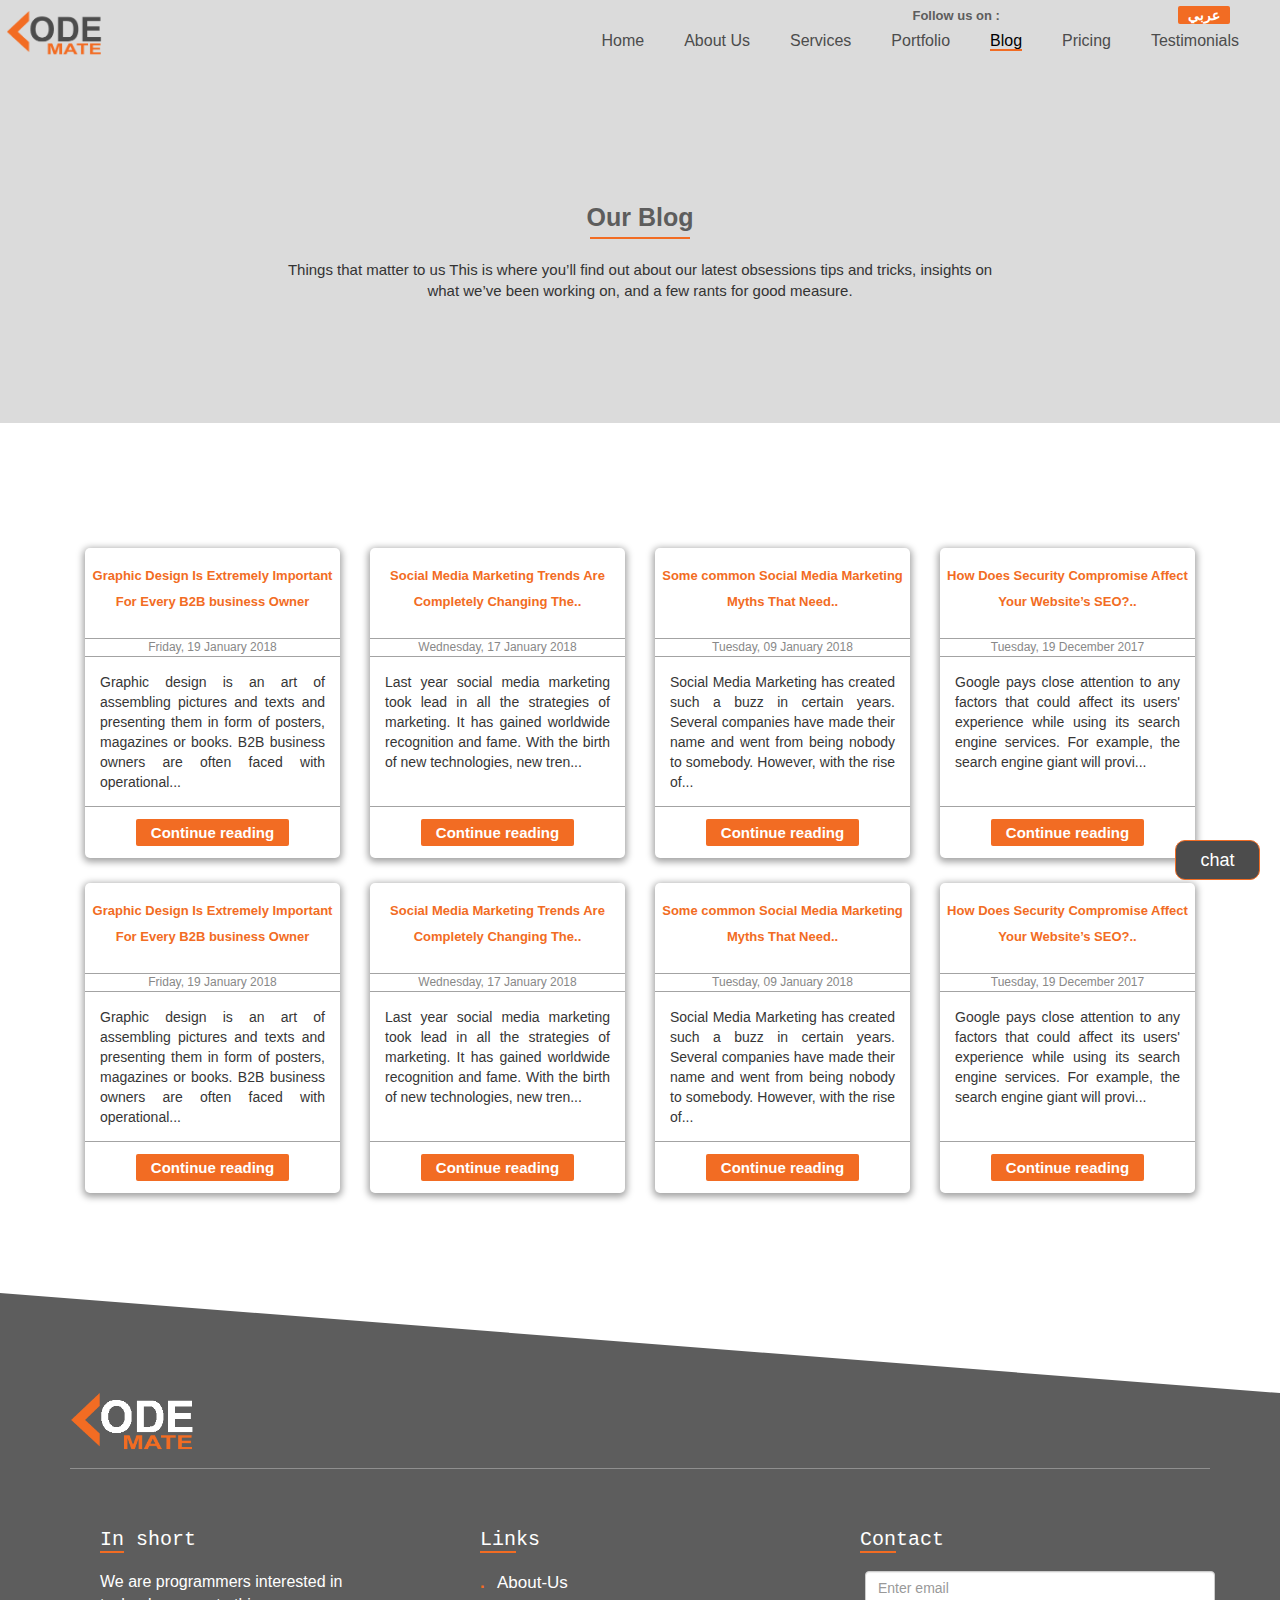
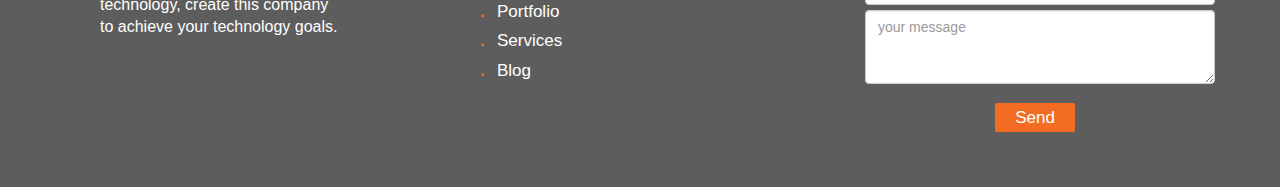
<file: blog.html>
<!DOCTYPE html>
<html lang="en">
  <head>
    <meta charset="utf-8">
    <meta http-equiv="X-UA-Compatible" content="IE=edge">
    <meta name="viewport" content="width=device-width, initial-scale=1">
    <!-- The above 3 meta tags *must* come first in the head; any other head content must come *after* these tags -->
    <title>CodeMate</title>

    <!-- Bootstrap -->
    <link href="css/bootstrap.min.css" rel="stylesheet">
    <link rel="stylesheet" type="text/css" href="css/animate.css">
      <script src="js/owl.carousel.js"></script>
    <link rel="stylesheet" type="text/css" href="css/owl.carousel.css">
    <link rel="stylesheet" type="text/css" href="css/owl.theme.default.css">
    <link rel="stylesheet" href="https://use.fontawesome.com/releases/v5.6.3/css/all.css" integrity="sha384-UHRtZLI+pbxtHCWp1t77Bi1L4ZtiqrqD80Kn4Z8NTSRyMA2Fd33n5dQ8lWUE00s/" crossorigin="anonymous">

        <link rel="stylesheet" type="text/css" href="css/main.css">
        <link rel="stylesheet" type="text/css" href="css/about.css">

        <script type="text/javascript" > </script>

        <link rel="stylesheet" type="text/css" href="css/portfolio.css">
<link rel = "icon" href =  
"title.png" 
        type = "image/x-icon"> 


    <!-- HTML5 shim and Respond.js for IE8 support of HTML5 elements and media queries -->
    <!-- WARNING: Respond.js doesn't work if you view the page via file:// -->
    <!--[if lt IE 9]>
      <script src="https://oss.maxcdn.com/html5shiv/3.7.3/html5shiv.min.js"></script>
      <script src="https://oss.maxcdn.com/respond/1.4.2/respond.min.js"></script>
    <![endif]-->
  </head>
  <body>
     <div id="loader-page">
          
          <div id="loader-in"></div>
        </div>

        <div class="follow-us">
        
        <ul>
          <li>Follow us on :</li>
          <li><a href="www.facebook.com"><i class="fab fa-facebook-f"></i></a></li>
          <li><a href="www.linkedin.com"><i class="fab fa-linkedin-in"></i></a></li>
          <li><a href="www.twitter.com"><i class="fab fa-twitter"></i></a></li>
          <li><a href="www.twitter.com"><i class="fab fa-whatsapp"></i></a></li>
           <li><a href="" class="arabic">عربي</i></a></li>

        </ul>
      
      </div>

	<nav class="navbar navbar">
  <div class="container-fluid">
    <div class="navbar-header">
      <button type="button"  class="navbar-toggle" data-toggle="collapse" data-target="#myNavbar">
        <div id="nav-icon2">
  <span></span>
  <span></span>
  <span></span>
  <span></span>
  <span></span>
  <span></span>
</div>                  
      </button>
      <a class="navbar-brand" href="#"><img src="img/logo.png" width="" height="50px"></a>
    </div>
    <div class="collapse navbar-collapse" id="myNavbar">
       <ul class="nav navbar-nav">
        <li ><a href="index.html">Home</a></li>
        
        <li ><a href="about.html">About Us</a></li>
        <li><a href="services.html">Services</a></li>
        <li ><a href="portfolio.html">Portfolio</a></li>
        <li class="active"><a href="blog.html">Blog</a></li>
        <li ><a href="price.html">Pricing </a></li>
        <li><a href="timensiol.html">Testimonials</a></li>

      </ul>
      
    </div>
  </div>
</nav>

<div class="about-bg">
	


</div>
<div class="abou-text">
		<h2>Our Blog</h2>
		<p>Things that matter to us
This is where you’ll find out about our latest obsessions tips and tricks,
insights on what we’ve been working on, and a few rants for good measure.</p>
</div>


<div class="blogs">
  <div class="container">
    <div class="col-md-3 col-sm-4 col-xs-6">
      
      <div class="content-block">
        <div class="content-head">
          <h3> Graphic Design Is Extremely Important For Every B2B business Owner </h3>
        </div>
        <div class="content-date">
          <p>Friday, 19 January 2018</p>
          
        </div>
        <div class="content-body">
          <p>Graphic design is an art of assembling pictures and texts and presenting them in form of posters, magazines or books. B2B business owners are often faced with operational...</p>
        </div>

        <div class="reading">

          <a href="blog-cot.html">Continue reading</a>
          

        </div>


      </div>
    </div>





<div class="col-md-3 col-sm-4 col-xs-6">
      
      <div class="content-block">
        <div class="content-head">
          <h3> Social Media Marketing Trends Are Completely Changing The.. </h3>
        </div>
        <div class="content-date">
          <p>Wednesday, 17 January 2018</p>
          
        </div>
        <div class="content-body">
          <p>Last year social media marketing took lead in all the strategies of marketing. It has gained worldwide recognition and fame. With the birth of new technologies, new tren...</p>
        </div>

        <div class="reading">

          <a href="#">Continue reading</a>
          

        </div>


      </div>
    </div>





<div class="col-md-3 col-sm-4 col-xs-6">
      
      <div class="content-block">
        <div class="content-head">
          <h3> Some common Social Media Marketing Myths That Need.. </h3>
        </div>
        <div class="content-date">
          <p>Tuesday, 09 January 2018</p>
          
        </div>
        <div class="content-body">
          <p>​Social Media Marketing has created such a buzz in certain years. Several companies have made their name and went from being nobody to somebody. However, with the rise of...</p>
        </div>

        <div class="reading">

          <a href="#">Continue reading</a>
          

        </div>


      </div>
    </div>



<div class="col-md-3 col-sm-4 col-xs-6">
      
      <div class="content-block">
        <div class="content-head">
          <h3>How Does Security Compromise Affect Your Website’s SEO?.. </h3>
        </div>
        <div class="content-date">
          <p>Tuesday, 19 December 2017</p>
          
        </div>
        <div class="content-body">
          <p>Google pays close attention to any factors that could affect its users' experience while using its search engine services. For example, the search engine giant will provi...</p>
        </div>

        <div class="reading">

          <a href="#">Continue reading</a>
          

        </div>


      </div>
    </div>

    

  </div>

    <div class="container">
    <div class="col-md-3 col-sm-4 col-xs-6">
      
      <div class="content-block">
        <div class="content-head">
          <h3> Graphic Design Is Extremely Important For Every B2B business Owner </h3>
        </div>
        <div class="content-date">
          <p>Friday, 19 January 2018</p>
          
        </div>
        <div class="content-body">
          <p>Graphic design is an art of assembling pictures and texts and presenting them in form of posters, magazines or books. B2B business owners are often faced with operational...</p>
        </div>

        <div class="reading">

          <a href="#">Continue reading</a>
          

        </div>


      </div>
    </div>





<div class="col-md-3 col-sm-4 col-xs-6">
      
      <div class="content-block">
        <div class="content-head">
          <h3> Social Media Marketing Trends Are Completely Changing The.. </h3>
        </div>
        <div class="content-date">
          <p>Wednesday, 17 January 2018</p>
          
        </div>
        <div class="content-body">
          <p>Last year social media marketing took lead in all the strategies of marketing. It has gained worldwide recognition and fame. With the birth of new technologies, new tren...</p>
        </div>

        <div class="reading">

          <a href="#">Continue reading</a>
          

        </div>


      </div>
    </div>





<div class="col-md-3 col-sm-4 col-xs-6">
      
      <div class="content-block">
        <div class="content-head">
          <h3> Some common Social Media Marketing Myths That Need.. </h3>
        </div>
        <div class="content-date">
          <p>Tuesday, 09 January 2018</p>
          
        </div>
        <div class="content-body">
          <p>​Social Media Marketing has created such a buzz in certain years. Several companies have made their name and went from being nobody to somebody. However, with the rise of...</p>
        </div>

        <div class="reading">

          <a href="#">Continue reading</a>
          

        </div>


      </div>
    </div>



<div class="col-md-3 col-sm-4 col-xs-6">
      
      <div class="content-block">
        <div class="content-head">
          <h3>How Does Security Compromise Affect Your Website’s SEO?.. </h3>
        </div>
        <div class="content-date">
          <p>Tuesday, 19 December 2017</p>
          
        </div>
        <div class="content-body">
          <p>Google pays close attention to any factors that could affect its users' experience while using its search engine services. For example, the search engine giant will provi...</p>
        </div>

        <div class="reading">

          <a href="#">Continue reading</a>
          

        </div>


      </div>
    </div>

    

  </div>
  

</div>


	
<div class="all-chat">

	<div class="chat">
		<h4 id="opench">chat <i class="fas fa-comments"></i> </h4>

		
			<div class="chat-body">
				<div class="messanger"><a> use Messenger <i class="fab fa-facebook-messenger"></i></a></div>
			</div>

	</div>
	
</div>


<footer style="">
	<div class="foot">

		<div class="container">
		<div class="foot-img"><img src="img/logo2.png"></div>
			<div class="container " style="margin: 50px 0px;" >
			<div class="col-md-4 col-sm-4 col-xs-12 ">
				<div class="short">
					<h4> <span class ="blu">In</span> short</h4>
					<p>
						We are programmers interested in technology, create this company to achieve your technology goals.
					</p>

					<ul>
						<a href="https://www.facebook.com/" style="color: white;"><li> <i class="fab fa-facebook-f"></i></li></a>
						<a href="www..com" style="color: white;"><li><i class="fab fa-twitter"></i></li></a>
						<a href="https://www.instagram.com" style="color: white;"><li><i class="fab fa-instagram"></i></li></a>
						<a href="https://www.instagram.com" style="color: white;"><li><i class="fab fa-linkedin"></i></li></a>


					</ul>
				</div>
			</div>
			<div class="col-md-4 col-sm-4 col-xs-12 " >
				<div class="links">
					<h4> <span class="blu">Lin</span>ks</h4>
					
					<ul>
						<li><a href="about-us.html">About-Us</a></li>
						<li><a href="vision.html">Portfolio</a></li>
						<li><a href="mission.html">Services</a></li>
						<li><a href="why-us.html">Blog</a></li>
					</ul>
				</div>
			</div>


			<div class="col-md-4 col-sm-4 col-xs-12 " >
				<div class="news">
					<h4> <span class="blu">Con</span>tact</h4>

					<div>
						<form>
  <div class="form-group">
    <input type="email" class="form-control" id="exampleInputEmail1" aria-describedby="emailHelp" placeholder="Enter email">

        <textarea class="form-control" id="exampleFormControlTextarea1" rows="3" placeholder="your message"></textarea>

  </div>

 <div class=" btn"> <a href="#">Send</a></div>
</form>
						

					
					</div>
				</div>
			</div>
			</div>
			
		</div>
	</div>
</footer>
		
    <!-- jQuery (necessary for Bootstrap's JavaScript plugins) -->
    <script src="js/jquery-3.3.1.min.js"></script>
    <!-- Include all compiled plugins (below), or include individual files as needed -->
    <script src="js/bootstrap.min.js"></script>
    <script  src="js/main.js"></script>


   <script src="js/typed.js"></script>
   <script src="js/wow.min.js"></script>
              <script>


              	

              new WOW().init();
              </script>

  <script src="js/owl.carousel.js"></script>

       




  </body>
</html>
</file>
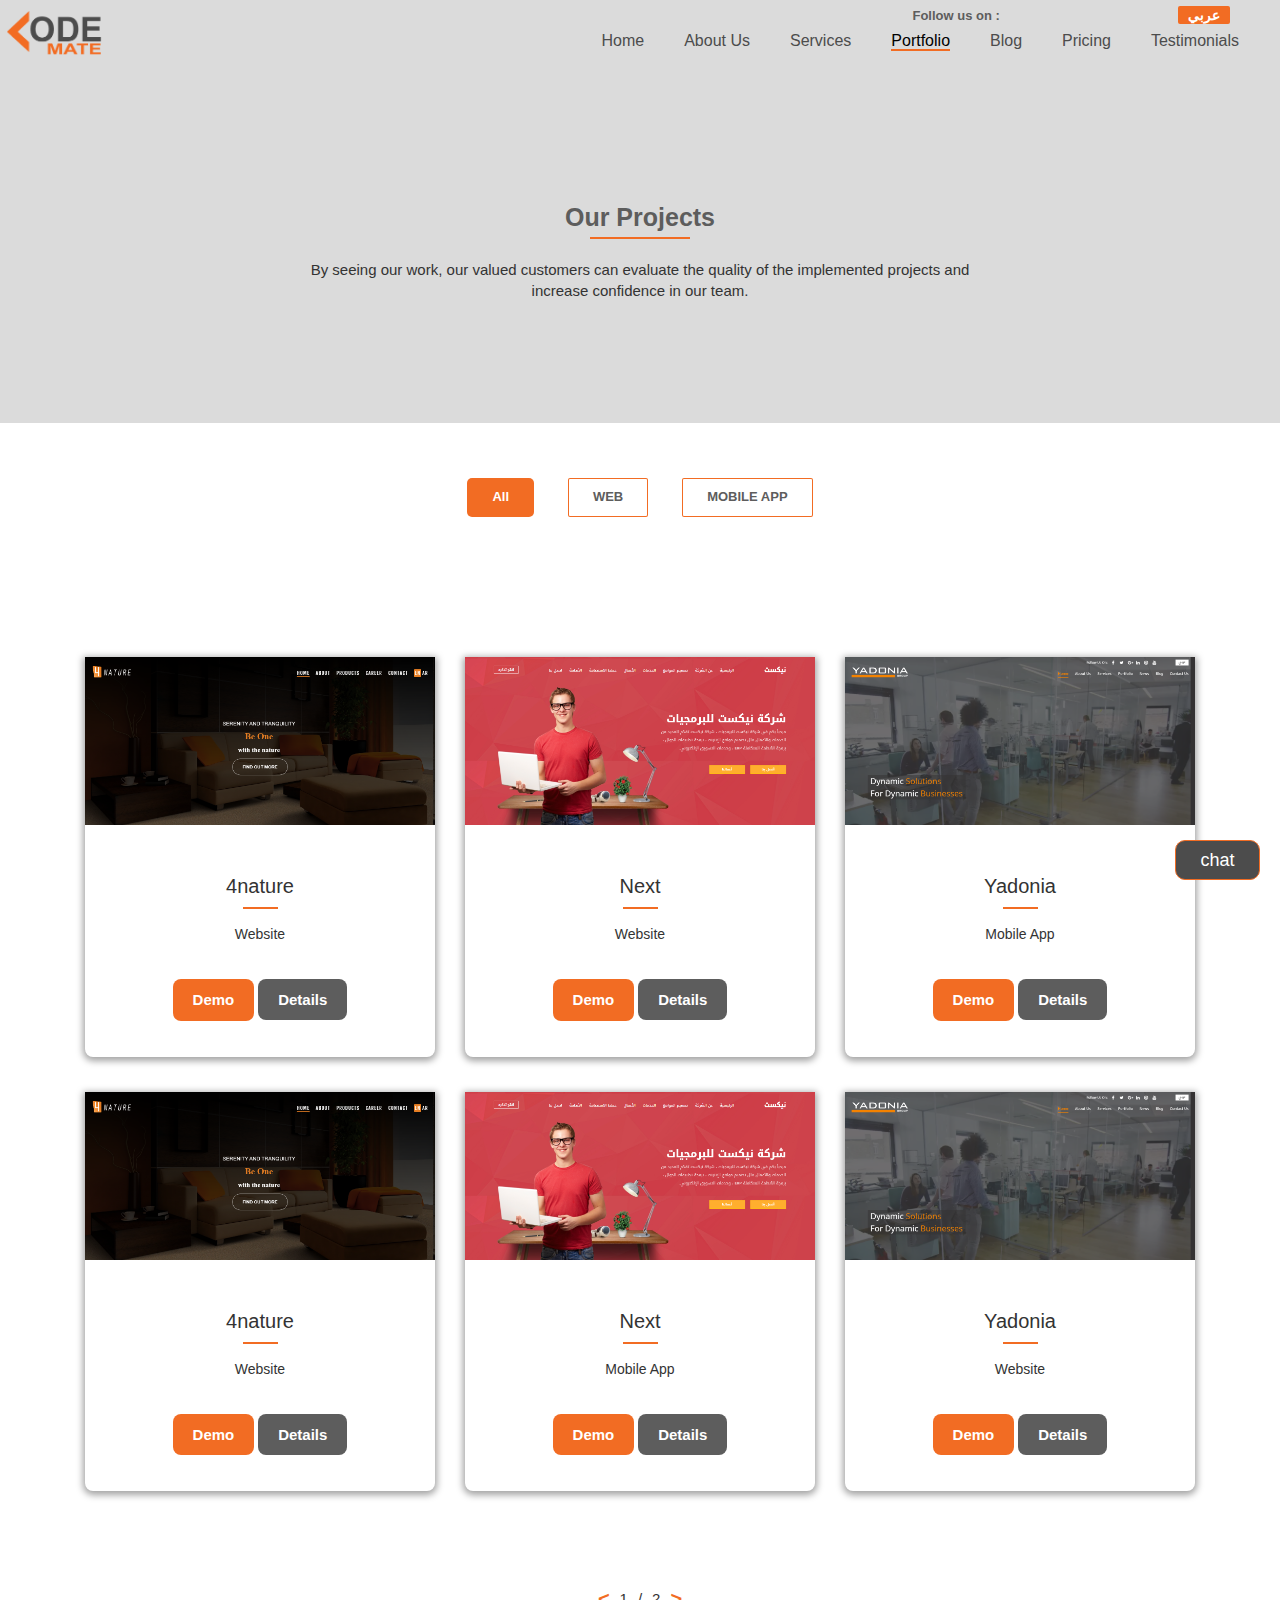
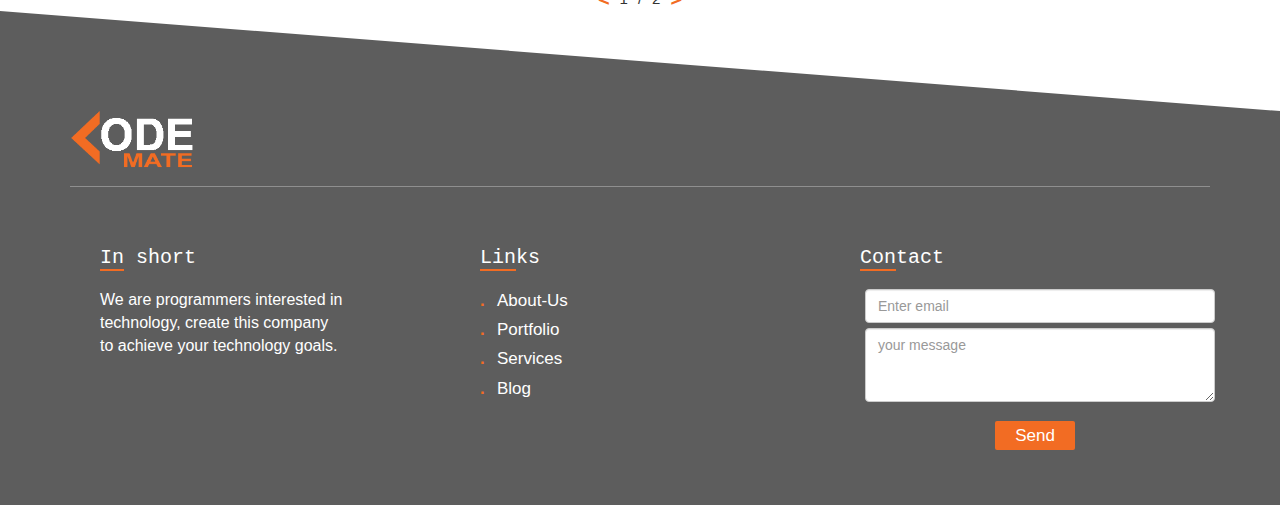
<file: portfolio.html>
<!DOCTYPE html>
<html lang="en">
  <head>
    <meta charset="utf-8">
    <meta http-equiv="X-UA-Compatible" content="IE=edge">
    <meta name="viewport" content="width=device-width, initial-scale=1">
    <!-- The above 3 meta tags *must* come first in the head; any other head content must come *after* these tags -->
    <title>CodeMate</title>

    <!-- Bootstrap -->
    <link href="css/bootstrap.min.css" rel="stylesheet">
    <link rel="stylesheet" type="text/css" href="css/animate.css">
      <script src="js/owl.carousel.js"></script>
    <link rel="stylesheet" type="text/css" href="css/owl.carousel.css">
    <link rel="stylesheet" type="text/css" href="css/owl.theme.default.css">
    <link rel="stylesheet" href="https://use.fontawesome.com/releases/v5.6.3/css/all.css" integrity="sha384-UHRtZLI+pbxtHCWp1t77Bi1L4ZtiqrqD80Kn4Z8NTSRyMA2Fd33n5dQ8lWUE00s/" crossorigin="anonymous">

        <link rel="stylesheet" type="text/css" href="css/main.css">
        <link rel="stylesheet" type="text/css" href="css/about.css">

        <script type="text/javascript" > </script>

        <link rel="stylesheet" type="text/css" href="css/portfolio.css">
<link rel = "icon" href =  
"title.png" 
        type = "image/x-icon"> 


    <!-- HTML5 shim and Respond.js for IE8 support of HTML5 elements and media queries -->
    <!-- WARNING: Respond.js doesn't work if you view the page via file:// -->
    <!--[if lt IE 9]>
      <script src="https://oss.maxcdn.com/html5shiv/3.7.3/html5shiv.min.js"></script>
      <script src="https://oss.maxcdn.com/respond/1.4.2/respond.min.js"></script>
    <![endif]-->
  </head>
  <body>
     <div id="loader-page">
          
          <div id="loader-in"></div>
        </div>


        <div class="follow-us">
        
        <ul>
          <li>Follow us on :</li>
          <li><a href="www.facebook.com"><i class="fab fa-facebook-f"></i></a></li>
          <li><a href="www.linkedin.com"><i class="fab fa-linkedin-in"></i></a></li>
          <li><a href="www.twitter.com"><i class="fab fa-twitter"></i></a></li>
          <li><a href="www.twitter.com"><i class="fab fa-whatsapp"></i></a></li>
           <li><a href="" class="arabic">عربي</i></a></li>




        </ul>
      
      </div>

	<nav class="navbar navbar">
  <div class="container-fluid">
    <div class="navbar-header">
      <button type="button"  class="navbar-toggle" data-toggle="collapse" data-target="#myNavbar">
        <div id="nav-icon2">
  <span></span>
  <span></span>
  <span></span>
  <span></span>
  <span></span>
  <span></span>
</div>                  
      </button>
      <a class="navbar-brand" href="#"><img src="img/logo.png" width="" height="50px"></a>
    </div>
    <div class="collapse navbar-collapse" id="myNavbar">
       <ul class="nav navbar-nav">
        <li ><a href="index.html">Home</a></li>
        
        <li ><a href="about.html">About Us</a></li>
        <li><a href="services.html">Services</a></li>
        <li class="active"><a href="portfolio.html">Portfolio</a></li>
        <li><a href="blog.html">Blog</a></li>
        <li><a href="price.html">Pricing </a></li>
        <li><a href="timensiol.html">Testimonials</a></li>

      </ul>
      
    </div>
  </div>
</nav>

<div class="about-bg">
	


</div>
<div class="abou-text">
		<h2>Our Projects</h2>
		<p>By seeing our work, our valued customers can evaluate the quality of the implemented projects and increase confidence in our team.</p>
</div>




 <div class="category">
            <button type="button" class="activebtn" data-filter="all">All</button>
            <button type="button" class="" data-filter=".web">WEB</button>
            <button type="button" class="" data-filter=".mobile">MOBILE APP</button>
          

            
        </div>




<div class="project-view">


  

<!-- Modal -->
<div class="modal fade" id="webdemo" tabindex="-1" role="dialog"  aria-hidden="true" style="padding-right: 0px !important ;">
  <div class="modal-dialog" role="document">
    <div class="modal-content">
      
      <div class="modal-body">

        <div id="loader-wrapper">
          
          <div id="loader"></div>
        </div>

              <iframe src="" id="ifram-web" width = "100%"  height="600px" scrolling="yes"></iframe>



        

              </div>
      
    </div>
  </div>
</div>

<!-- Modal -->
  <div class="project-cat">

  <div class="container">



    <div class="project-raw">

      <div class="col-md-4 col-sm-4 col-xs-12 mix web">
        <div class=" porj-sampl">
        <img src="img/nature.png">
        <h4 class="underline">4nature</h4>
        <p>Website</p>
        <div class="proj-btn">
          <button class="demo" data-toggle="modal" data-target="#webdemo"  data-filter=" " value="https://ahelb.github.io/4nature/">Demo</button> 

                    <a  class="details-btn">Details</a>

          <div class="project-detail">
          <a  class="detail-close">   <span aria-hidden="true">&times;</span></a>
          <h5 class="underline">4natuer</h5>
          <h6>Owner :</h6>
          <p>4natuer Company</p>

          <h6>Brief :</h6>
          <p>This website for a furniture company to presents its products and for the online market...</p>
          
        </div>


        </div>
       


      </div>
      </div>

      <div class="col-md-4 col-sm-4 col-xs-12 mix web">
          <div class=" porj-sampl">

        <img src="img/next.png">
        <h4 class="underline">Next</h4>
        <p>Website</p>
        <div class="proj-btn">
         
          <button class="demo" data-toggle="modal" data-target="#webdemo" data-filter=" " value="https://www.next.com.eg/">Demo</button> 
           <a class="details-btn">Details</a>
           <div class="project-detail">
          <a  class="detail-close">   <span aria-hidden="true">&times;</span></a>
          <h5 class="underline">Next</h5>
          <h6>Owner :</h6>
          <p>4natuer Company</p>

          <h6>Brief :</h6>
          <p>This website for a furniture company to presents its products and for the online market...</p>
          
        </div>

        </div>
        
      </div>
      </div>

      <div class="col-md-4 col-sm-4 col-xs-12 mix mobile " >
          <div class=" porj-sampl">


        <img src="img/yadonia.png">
        <h4 class="underline">Yadonia</h4>
        <p>Mobile App</p>
        <div class="proj-btn">
          <button class="demo" data-toggle="modal" data-target="#webdemo" data-filter=" " value="https://www.yadonia.com/">Demo</button> 

                 <a class="details-btn">Details</a>
           <div class="project-detail">
          <a  class="detail-close">   <span aria-hidden="true">&times;</span></a>
          <h5 class="underline">Yadonia</h5>
          <h6>Owner :</h6>
          <p>4natuer Company</p>

          <h6>Brief :</h6>
          <p>This website for a furniture company to presents its products and for the online market...</p>
          
        </div>

        </div>
      </div>
      </div>
      
    </div>








  <div class="">
    <div class="project-raw">

      <div class="col-md-4 col-sm-4 col-xs-12 mix web">
        <div class=" porj-sampl ">
        <img src="img/nature.png">
        <h4 class="underline">4nature</h4>
        <p>Website</p>
        <div class="proj-btn">
          <button class="demo" data-toggle="modal" data-target="#webdemo" data-filter=" " value="https://ahelb.github.io/4nature/">Demo</button> 

                    <a  class="details-btn">Details</a>

          <div class="project-detail">
          <a  class="detail-close">   <span aria-hidden="true">&times;</span></a>
          <h5 class="underline">4natuer</h5>
          <h6>Owner :</h6>
          <p>4natuer Company</p>

          <h6>Brief :</h6>
          <p>This website for a furniture company to presents its products and for the online market...</p>
          
        </div>


        </div>
       


      </div>
      </div>

      <div class="col-md-4 col-sm-4 col-xs-12 mix mobile">
          <div class=" porj-sampl">

        <img src="img/next.png">
        <h4 class="underline">Next</h4>
        <p>Mobile App</p>
        <div class="proj-btn">
         
          <button class="demo" data-toggle="modal" data-target="#webdemo" data-filter=" " value="https://www.next.com.eg/">Demo</button> 
           <a class="details-btn">Details</a>
           <div class="project-detail">
          <a  class="detail-close">   <span aria-hidden="true">&times;</span></a>
          <h5 class="underline">Next</h5>
          <h6>Owner :</h6>
          <p>4natuer Company</p>

          <h6>Brief :</h6>
          <p>This website for a furniture company to presents its products and for the online market...</p>
          
        </div>

        </div>
        
      </div>
      </div>

      <div class="col-md-4 col-sm-4 col-xs-12 mix web">
          <div class=" porj-sampl">


        <img src="img/yadonia.png">
        <h4 class="underline">Yadonia</h4>
        <p>Website</p>
        <div class="proj-btn">
          <button class="demo" data-toggle="modal" data-target="#webdemo" data-filter=" " value="https://www.yadonia.com/">Demo</button> 

                 <a class="details-btn">Details</a>
           <div class="project-detail">
          <a  class="detail-close">   <span aria-hidden="true">&times;</span></a>
          <h5 class="underline">Yadonia</h5>
          <h6>Owner :</h6>
          <p>4natuer Company</p>

          <h6>Brief :</h6>
          <p>This website for a furniture company to presents its products and for the online market...</p>
          
        </div>

        </div>
      </div>
      </div>
      
    </div>



  </div>
</div>
</div>
  </div>






<div class="page-num">
  
  <div class="paginaion">
    <ul>
      <li> <a href=""><</a></li>
      <li>1</li>

            <li>/</li>

      
       <li>2</li>
      <li> <a href="">></a></li>
    </ul>
    
  </div>
</div>

	
<div class="all-chat">

	<div class="chat">
		<h4 id="opench">chat <i class="fas fa-comments"></i> </h4>

		
			<div class="chat-body">
				<div class="messanger"><a> use Messenger <i class="fab fa-facebook-messenger"></i></a></div>
			</div>

	</div>
	
</div>


<footer style="">
	<div class="foot">

		<div class="container">
		<div class="foot-img"><img src="img/logo2.png"></div>
			<div class="container " style="margin: 50px 0px;" >
			<div class="col-md-4 col-sm-4 col-xs-12 ">
				<div class="short">
					<h4> <span class ="blu">In</span> short</h4>
					<p>
						We are programmers interested in technology, create this company to achieve your technology goals.
					</p>

					<ul>
						<a href="https://www.facebook.com/" style="color: white;"><li> <i class="fab fa-facebook-f"></i></li></a>
						<a href="www..com" style="color: white;"><li><i class="fab fa-twitter"></i></li></a>
						<a href="https://www.instagram.com" style="color: white;"><li><i class="fab fa-instagram"></i></li></a>
						<a href="https://www.instagram.com" style="color: white;"><li><i class="fab fa-linkedin"></i></li></a>


					</ul>
				</div>
			</div>
			<div class="col-md-4 col-sm-4 col-xs-12 " >
				<div class="links">
					<h4> <span class="blu">Lin</span>ks</h4>
					
					<ul>
						<li><a href="about-us.html">About-Us</a></li>
						<li><a href="vision.html">Portfolio</a></li>
						<li><a href="mission.html">Services</a></li>
						<li><a href="why-us.html">Blog</a></li>
					</ul>
				</div>
			</div>


			<div class="col-md-4 col-sm-4 col-xs-12 " >
				<div class="news">
					<h4> <span class="blu">Con</span>tact</h4>

					<div>
						<form>
  <div class="form-group">
    <input type="email" class="form-control" id="exampleInputEmail1" aria-describedby="emailHelp" placeholder="Enter email">

        <textarea class="form-control" id="exampleFormControlTextarea1" rows="3" placeholder="your message"></textarea>

  </div>

 <div class=" btn"> <a href="#">Send</a></div>
</form>
						

					
					</div>
				</div>
			</div>
			</div>
			
		</div>
	</div>
</footer>
		
    <!-- jQuery (necessary for Bootstrap's JavaScript plugins) -->
    <script src="js/jquery-3.3.1.min.js"></script>
    <!-- Include all compiled plugins (below), or include individual files as needed -->
    <script src="js/bootstrap.min.js"></script>
    <script  src="js/main.js"></script>


   <script src="js/typed.js"></script>
   <script src="js/wow.min.js"></script>
              <script>


              	

              new WOW().init();
              </script>

  <script src="js/owl.carousel.js"></script>

        <script src="js/mixitup.js"></script>

<script type="text/javascript">
  
 var containerEl = document.querySelector('.project-cat');

            var mixer = mixitup(containerEl);

          
</script>
 




  </body>
</html>
</file>
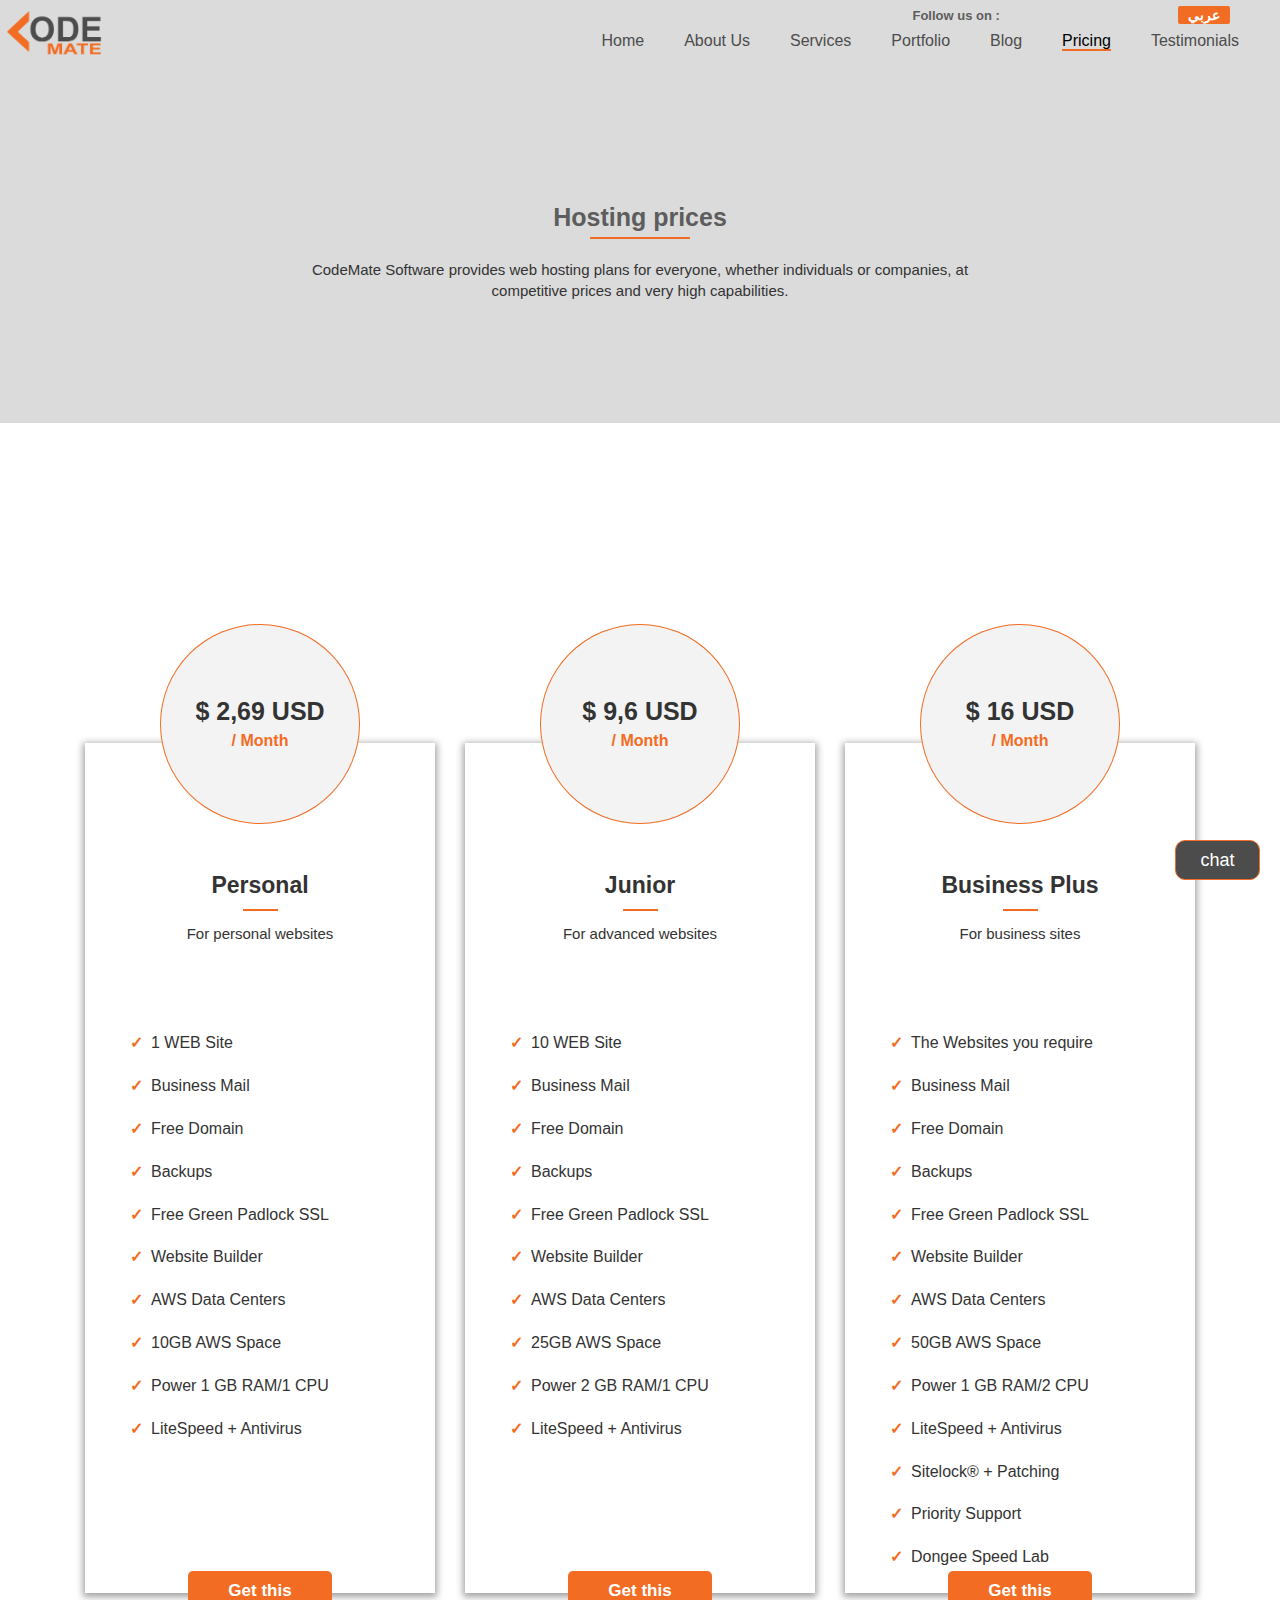
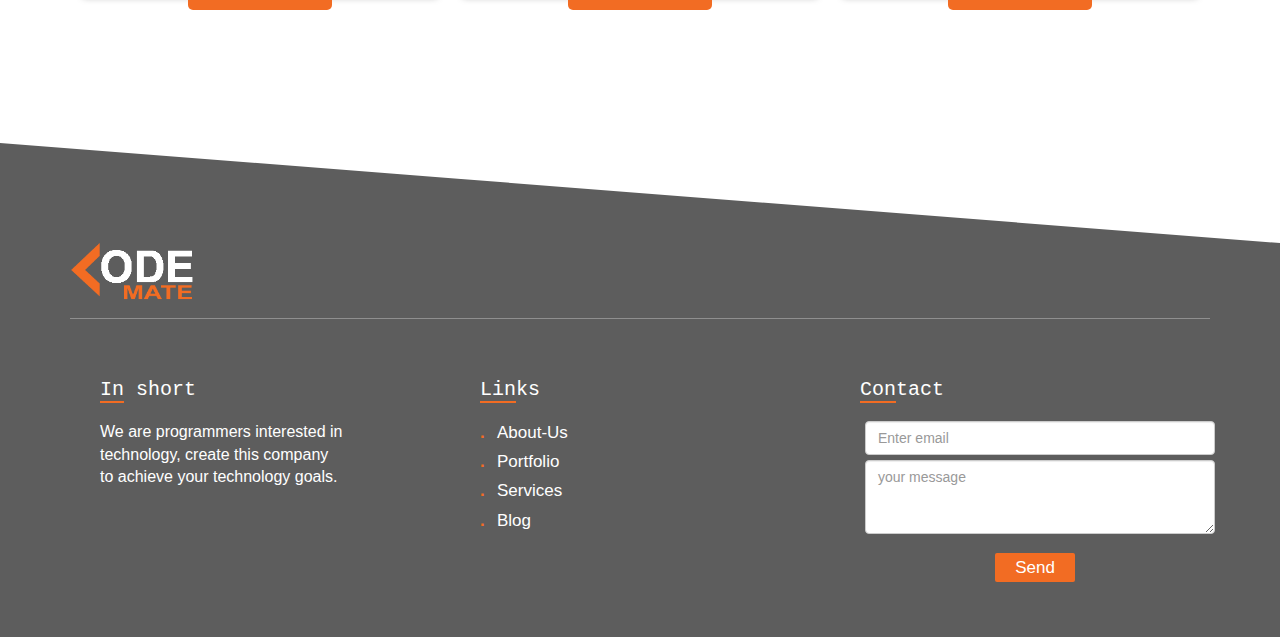
<file: price.html>
<!DOCTYPE html>
<html lang="en">
  <head>
    <meta charset="utf-8">
    <meta http-equiv="X-UA-Compatible" content="IE=edge">
    <meta name="viewport" content="width=device-width, initial-scale=1">
    <!-- The above 3 meta tags *must* come first in the head; any other head content must come *after* these tags -->
    <title>CodeMate</title>

    <!-- Bootstrap -->
    <link href="css/bootstrap.min.css" rel="stylesheet">
    <link rel="stylesheet" type="text/css" href="css/animate.css">
      <script src="js/owl.carousel.js"></script>
    <link rel="stylesheet" type="text/css" href="css/owl.carousel.css">
    <link rel="stylesheet" type="text/css" href="css/owl.theme.default.css">
    <link rel="stylesheet" href="https://use.fontawesome.com/releases/v5.6.3/css/all.css" integrity="sha384-UHRtZLI+pbxtHCWp1t77Bi1L4ZtiqrqD80Kn4Z8NTSRyMA2Fd33n5dQ8lWUE00s/" crossorigin="anonymous">

        <link rel="stylesheet" type="text/css" href="css/main.css">
        <link rel="stylesheet" type="text/css" href="css/about.css">

        <script type="text/javascript" > </script>

        <link rel="stylesheet" type="text/css" href="css/portfolio.css">
<link rel = "icon" href =  
"title.png" 
        type = "image/x-icon"> 


    <!-- HTML5 shim and Respond.js for IE8 support of HTML5 elements and media queries -->
    <!-- WARNING: Respond.js doesn't work if you view the page via file:// -->
    <!--[if lt IE 9]>
      <script src="https://oss.maxcdn.com/html5shiv/3.7.3/html5shiv.min.js"></script>
      <script src="https://oss.maxcdn.com/respond/1.4.2/respond.min.js"></script>
    <![endif]-->
  </head>
  <body>
     <div id="loader-page">
          
          <div id="loader-in"></div>
        </div>


        <div class="follow-us">
        
        <ul>
          <li>Follow us on :</li>
          <li><a href="www.facebook.com"><i class="fab fa-facebook-f"></i></a></li>
          <li><a href="www.linkedin.com"><i class="fab fa-linkedin-in"></i></a></li>
          <li><a href="www.twitter.com"><i class="fab fa-twitter"></i></a></li>
          <li><a href="www.twitter.com"><i class="fab fa-whatsapp"></i></a></li>
           <li><a href="" class="arabic">عربي</i></a></li>




        </ul>
      
      </div>

	<nav class="navbar navbar">
  <div class="container-fluid">
    <div class="navbar-header">
      <button type="button"  class="navbar-toggle" data-toggle="collapse" data-target="#myNavbar">
        <div id="nav-icon2">
  <span></span>
  <span></span>
  <span></span>
  <span></span>
  <span></span>
  <span></span>
</div>                  
      </button>
      <a class="navbar-brand" href="#"><img src="img/logo.png" width="" height="50px"></a>
    </div>
    <div class="collapse navbar-collapse" id="myNavbar">
       <ul class="nav navbar-nav">
        <li ><a href="index.html">Home</a></li>
        
        <li ><a href="about.html">About Us</a></li>
        <li><a href="services.html">Services</a></li>
        <li ><a href="portfolio.html">Portfolio</a></li>
        <li><a href="blog.html">Blog</a></li>
        <li class="active"><a href="price.html">Pricing </a></li>
        <li><a href="timensiol.html">Testimonials</a></li>

      </ul>
      
    </div>
  </div>
</nav>

<div class="about-bg">
	


</div>
<div class="abou-text">
		<h2>Hosting prices</h2>
		<p>CodeMate Software provides web hosting plans for everyone, whether individuals or companies, at competitive prices and very high capabilities.</p>
</div>

<div class="hosting1">
<div class="container">
  <div class="col-md-4 col-sm-6 col-xs-12">
    
    <div class="host-body">
      <div class="host-price">
        <span>$ 2,69 USD </span>
        
        <p>/ Month</p>
      </div>
      <div class="host-head">
        <h3 class="underline">Personal</h3>
    <h6>For personal websites</h6>
      </div>
      <div class="host-option">
        <ul>
          <li>1 WEB Site</li>
          <li>Business Mail</li>
          <li>Free Domain</li>
          <li>Backups</li>
          <li>Free Green Padlock SSL</li>
          <li>Website Builder</li>
          <li>AWS Data Centers</li>
          <li>10GB AWS Space</li>
          <li>Power 1 GB RAM/1 CPU</li>
         <li>LiteSpeed + Antivirus</li>


          

        </ul>

       </div>

       <div class="get-this">         
         <a href="#">Get this</a>
       </div>
    </div>
  
  </div>


   <div class="col-md-4 col-sm-6 col-xs-12">
    
    <div class="host-body">
      <div class="host-price">
        <span>$ 9,6 USD </span>
        
        <p>/ Month</p>
      </div>
      <div class="host-head">
        <h3 class="underline">Junior</h3>
    <h6>For advanced websites</h6>
      </div>
      <div class="host-option">
        <ul>
          <li>10 WEB Site</li>
          <li>Business Mail</li>
          <li>Free Domain</li>
          <li>Backups</li>
          <li>Free Green Padlock SSL</li>
          <li>Website Builder</li>
          <li>AWS Data Centers</li>
          <li>25GB AWS Space</li>
          <li>Power 2 GB RAM/1 CPU</li>
         <li>LiteSpeed + Antivirus</li>


          

        </ul>

       </div>

       <div class="get-this">         
         <a href="#">Get this</a>
       </div>
    </div>
  
  </div>


   <div class="col-md-4 col-sm-6 col-xs-12">
    
    <div class="host-body">
      <div class="host-price">
        <span>$ 16 USD </span>
        
        <p>/ Month</p>
      </div>
      <div class="host-head">
        <h3 class="underline">Business Plus</h3>
    <h6>For business sites</h6>
      </div>
      <div class="host-option">
        <ul>
          <li>The Websites you require</li>
          <li>Business Mail</li>
          <li>Free Domain</li>
          <li>Backups</li>
          <li>Free Green Padlock SSL</li>
          <li>Website Builder</li>
          <li>AWS Data Centers</li>
          <li>50GB AWS Space</li>
          <li>Power 1 GB RAM/2 CPU</li>
         <li>LiteSpeed + Antivirus</li>
         <li>Sitelock® + Patching</li>
         <li>Priority Support </li>
         <li>Dongee Speed Lab </li>


          

        </ul>

       </div>

       <div class="get-this">         
         <a href="#">Get this</a>
       </div>
    </div>
  
  </div>
  

</div>


</div>





	
<div class="all-chat">

	<div class="chat">
		<h4 id="opench">chat <i class="fas fa-comments"></i> </h4>

		
			<div class="chat-body">
				<div class="messanger"><a> use Messenger <i class="fab fa-facebook-messenger"></i></a></div>
			</div>

	</div>
	
</div>


<footer style="">
	<div class="foot">

		<div class="container">
		<div class="foot-img"><img src="img/logo2.png"></div>
			<div class="container " style="margin: 50px 0px;" >
			<div class="col-md-4 col-sm-4 col-xs-12 ">
				<div class="short">
					<h4> <span class ="blu">In</span> short</h4>
					<p>
						We are programmers interested in technology, create this company to achieve your technology goals.
					</p>

					<ul>
						<a href="https://www.facebook.com/" style="color: white;"><li> <i class="fab fa-facebook-f"></i></li></a>
						<a href="www..com" style="color: white;"><li><i class="fab fa-twitter"></i></li></a>
						<a href="https://www.instagram.com" style="color: white;"><li><i class="fab fa-instagram"></i></li></a>
						<a href="https://www.instagram.com" style="color: white;"><li><i class="fab fa-linkedin"></i></li></a>


					</ul>
				</div>
			</div>
			<div class="col-md-4 col-sm-4 col-xs-12 " >
				<div class="links">
					<h4> <span class="blu">Lin</span>ks</h4>
					
					<ul>
						<li><a href="about-us.html">About-Us</a></li>
						<li><a href="vision.html">Portfolio</a></li>
						<li><a href="mission.html">Services</a></li>
						<li><a href="why-us.html">Blog</a></li>
					</ul>
				</div>
			</div>


			<div class="col-md-4 col-sm-4 col-xs-12 " >
				<div class="news">
					<h4> <span class="blu">Con</span>tact</h4>

					<div>
						<form>
  <div class="form-group">
    <input type="email" class="form-control" id="exampleInputEmail1" aria-describedby="emailHelp" placeholder="Enter email">

        <textarea class="form-control" id="exampleFormControlTextarea1" rows="3" placeholder="your message"></textarea>

  </div>

 <div class=" btn"> <a href="#">Send</a></div>
</form>
						

					
					</div>
				</div>
			</div>
			</div>
			
		</div>
	</div>
</footer>
		
    <!-- jQuery (necessary for Bootstrap's JavaScript plugins) -->
    <script src="js/jquery-3.3.1.min.js"></script>
    <!-- Include all compiled plugins (below), or include individual files as needed -->
    <script src="js/bootstrap.min.js"></script>
    <script  src="js/main.js"></script>


   <script src="js/typed.js"></script>
   <script src="js/wow.min.js"></script>
              <script>


              	

              new WOW().init();
              </script>

  <script src="js/owl.carousel.js"></script>

       




  </body>
</html>
</file>
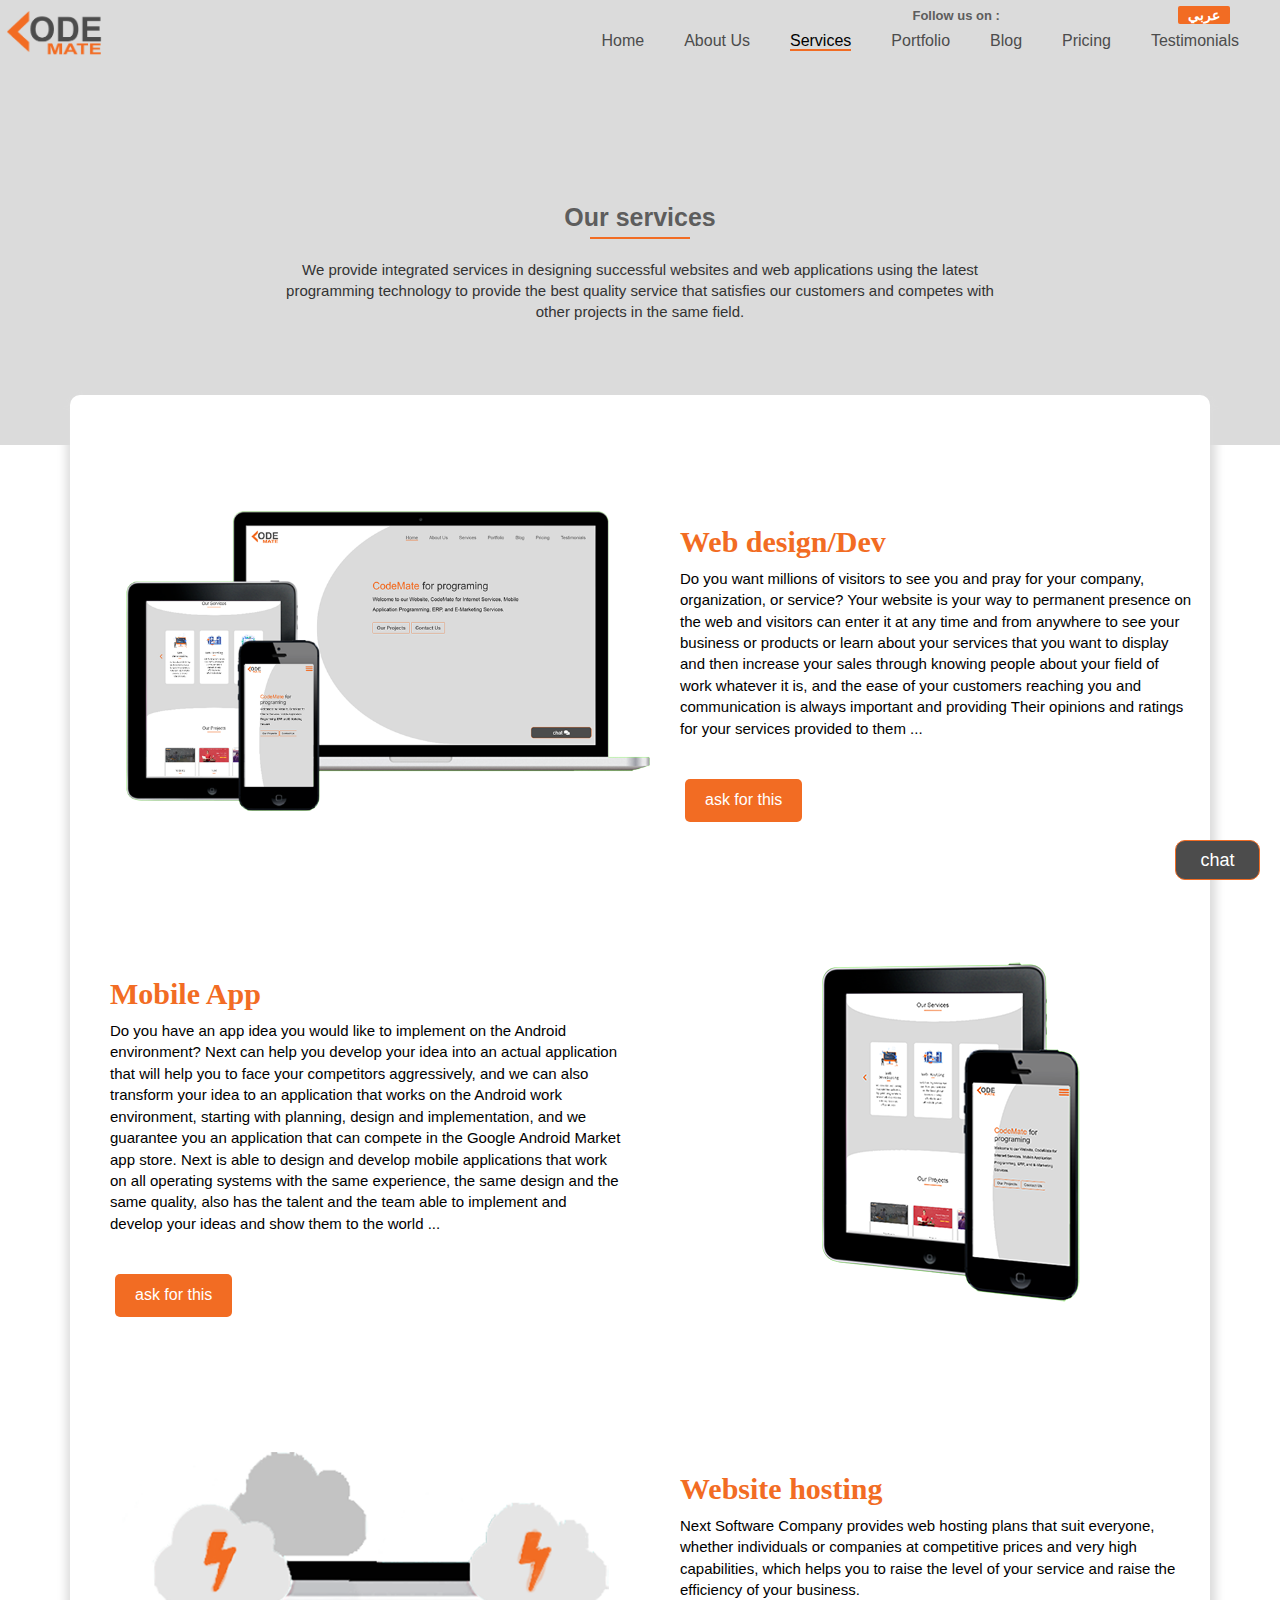
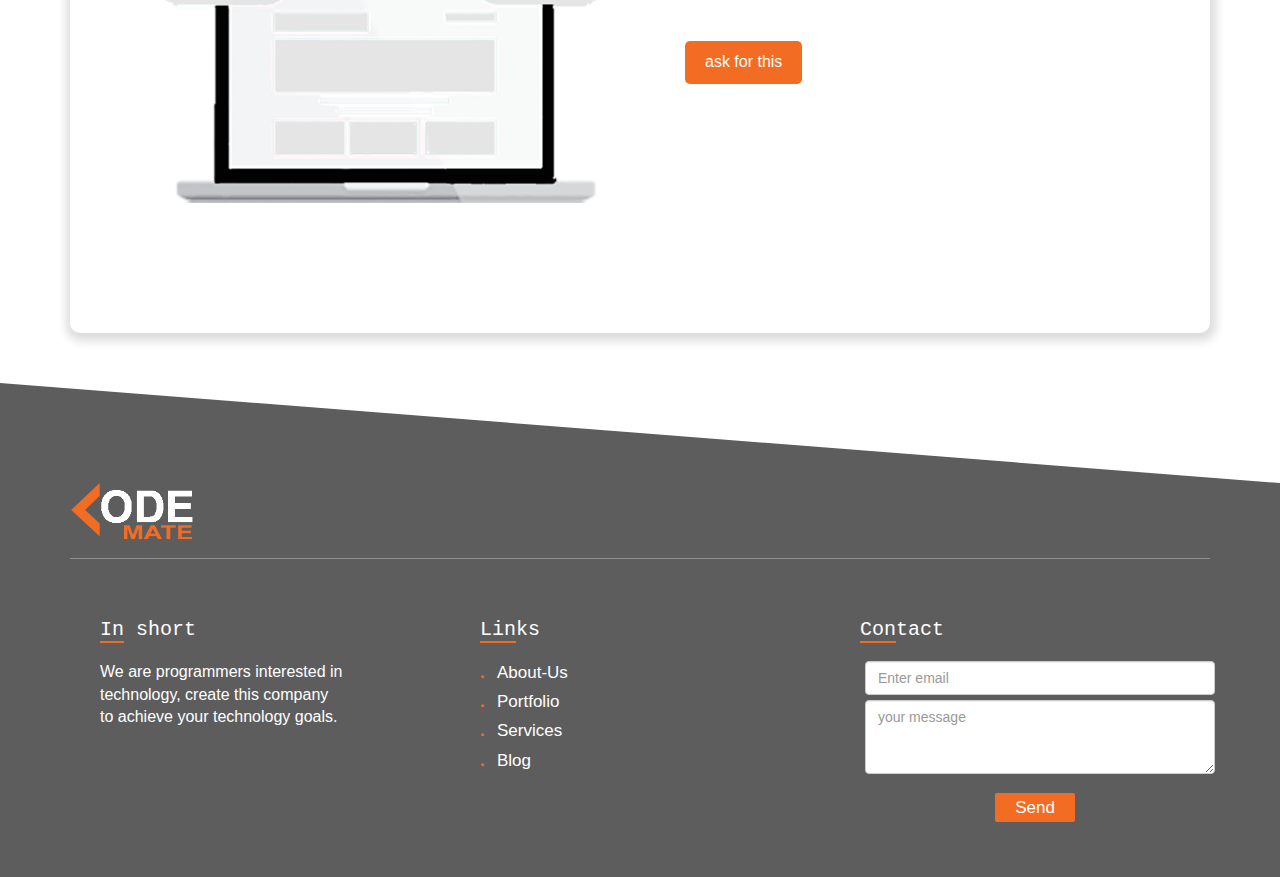
<file: services.html>
<!DOCTYPE html>
<html lang="en">
  <head>
    <meta charset="utf-8">
    <meta http-equiv="X-UA-Compatible" content="IE=edge">
    <meta name="viewport" content="width=device-width, initial-scale=1">
    <!-- The above 3 meta tags *must* come first in the head; any other head content must come *after* these tags -->
    <title>CodeMate</title>

    <!-- Bootstrap -->
    <link href="css/bootstrap.min.css" rel="stylesheet">
    <link rel="stylesheet" type="text/css" href="css/animate.css">
    <link rel="stylesheet" href="https://use.fontawesome.com/releases/v5.6.3/css/all.css" integrity="sha384-UHRtZLI+pbxtHCWp1t77Bi1L4ZtiqrqD80Kn4Z8NTSRyMA2Fd33n5dQ8lWUE00s/" crossorigin="anonymous">

        <link rel="stylesheet" type="text/css" href="css/main.css">
        <link rel="stylesheet" type="text/css" href="css/about.css">

        <link rel = "icon" href ="title.png" type = "image/x-icon"> 


    <!-- HTML5 shim and Respond.js for IE8 support of HTML5 elements and media queries -->
    <!-- WARNING: Respond.js doesn't work if you view the page via file:// -->
    <!--[if lt IE 9]>
      <script src="https://oss.maxcdn.com/html5shiv/3.7.3/html5shiv.min.js"></script>
      <script src="https://oss.maxcdn.com/respond/1.4.2/respond.min.js"></script>
    <![endif]-->
  </head>
  <body>
  	 <div id="loader-page">
          
          <div id="loader-in"></div>
        </div>


        <div class="follow-us">
    		
    		<ul>
    			<li>Follow us on :</li>
    			<li><a href="www.facebook.com"><i class="fab fa-facebook-f"></i></a></li>
    			<li><a href="www.linkedin.com"><i class="fab fa-linkedin-in"></i></a></li>
    			<li><a href="www.twitter.com"><i class="fab fa-twitter"></i></a></li>
    			<li><a href="www.twitter.com"><i class="fab fa-whatsapp"></i></a></li>
    			 <li><a href="" class="arabic">عربي</i></a></li>




    		</ul>
    	
    	</div>




	<nav class="navbar navbar">
  <div class="container-fluid">
    <div class="navbar-header">
      <button type="button"  class="navbar-toggle" data-toggle="collapse" data-target="#myNavbar">
        <div id="nav-icon2">
  <span></span>
  <span></span>
  <span></span>
  <span></span>
  <span></span>
  <span></span>
</div>                  
      </button>
      <a class="navbar-brand" href="#"><img src="img/logo.png" width="" height="50px"></a>
    </div>
    <div class="collapse navbar-collapse" id="myNavbar">
       <ul class="nav navbar-nav">
        <li ><a href="index.html">Home</a></li>
        
        <li><a href="about.html">About Us</a></li>
        <li class="active"><a href="services.html">Services</a></li>
        <li><a href="portfolio.html">Portfolio</a></li>
        <li><a href="blog.html">Blog</a></li>
        <li><a href="price.html">Pricing </a></li>
        <li><a href="timensiol.html">Testimonials</a></li>

      </ul>
      
    </div>
  </div>
</nav>

<div class="about-bg">
	


</div>
<div class="abou-text">
		<h2>Our services</h2>
		<p>We provide integrated services in designing successful websites and web applications using the latest programming technology to provide the best quality service that satisfies our customers and competes with other projects in the same field.</p>
</div>




<!-- Modal -->
<div class="modal fade" id="exampleModalCenter" tabindex="-1" role="dialog" aria-labelledby="exampleModalCenterTitle" aria-hidden="true">
  <div class="modal-dialog modal-dialog-centered" role="document">
    <div class="modal-content">
      <div class="modal-header">
				<h3 class="ask-title"></h3>
        <button type="button" class="close" data-dismiss="modal" aria-label="Close" style="opacity: 1;">
          <span aria-hidden="true">		<i class="fas fa-times" id="close2"></i></span>
        </button>
      </div>
      <div class="modal-body">
	
	<form>

		<div class="form-group">
    <label for="exampleFormControlInput1">Your name</label>
    <input type="text" class="form-control" id="exampleFormControlInput1" placeholder="Ali">
  </div>
  <div class="form-group">
    <label for="exampleFormControlInput1">Email address</label>
    <input type="email" class="form-control" id="exampleFormControlInput1" placeholder="name@example.com">
  </div>

  <div class="form-group">
    <label for="exampleFormControlInput1">Your phone</label>
    <input type="number" class="form-control" id="exampleFormControlInput1" placeholder="+2013664345">
  </div>
  
 
  <div class="form-group">
    <label for="exampleFormControlTextarea1"> Comment</label>
    <textarea class="form-control" id="exampleFormControlTextarea1" rows="3"></textarea>
  </div>
<div class="form-group" style="text-align: center;"> 
	  <a href="" class="">Send</a>

</div>
</form>    
  </div>
      
    </div>
  </div>
</div>




<div class="out-body">
	<div class="container">
		<div class="in-body">
			<div class="in-services">

			<div class="container">
				
				<div class="col-md-6 col-sm-6 col-xs-12">
					<img src="img/website.png">
				</div>
				<div class="col-md-6 col-sm-6 col-xs-12">
					<h2>Web design/Dev</h2>
					<p>Do you want millions of visitors to see you and pray for your company, organization, or service? Your website is your way to permanent presence on the web and visitors can enter it at any time and from anywhere to see your business or products or learn about your services that you want to display and then increase your sales through knowing people about your field of work whatever it is, and the ease of your customers reaching you and communication is always important and providing Their opinions and ratings for your services provided to them ...</p>
					<button   class="form-ask" value="Web design/Dev" data-toggle="modal" data-target="#exampleModalCenter">ask for this</button>
				</div>
			</div>

			<div class="container">
				
				
				<div class="col-md-6 col-sm-6 col-xs-12">
					<h2>Mobile App</h2>
					<p>Do you have an app idea you would like to implement on the Android environment? Next can help you develop your idea into an actual application that will help you to face your competitors aggressively, and we can also transform your idea to an application that works on the Android work environment, starting with planning, design and implementation, and we guarantee you an application that can compete in the Google Android Market app store. Next is able to design and develop mobile applications that work on all operating systems with the same experience, the same design and the same quality, also has the talent and the team able to implement and develop your ideas and show them to the world ...</p>
					<button   class="form-ask" value="Mobile App" data-toggle="modal" data-target="#exampleModalCenter">ask for this</button>

				</div>

				<div class="col-md-6 col-sm-6 col-xs-12">
					<div class="serv-img">
						<img src="img/mobile.png">

					</div>
				</div>
			</div>





			<div class="container">
				
				
				
				<div class="col-md-6 col-sm-6 col-xs-12">
					<img src="img/hosting_2.png">
				</div>


				<div class="col-md-6 col-sm-6 col-xs-12">
					<h2>Website hosting</h2>
					<p>Next Software Company provides web hosting plans that suit everyone, whether individuals or companies at competitive prices and very high capabilities, which helps you to raise the level of your service and raise the efficiency of your business.</p>
					<button   class="form-ask" value="Website hosting" data-toggle="modal" data-target="#exampleModalCenter">ask for this</button>
				</div>

			</div>





		</div>




			
		</div>
	</div>
</div>



	
<div class="all-chat">

	<div class="chat">
		<h4 id="opench">chat <i class="fas fa-comments"></i> </h4>

		
			<div class="chat-body">
				<div class="messanger"><a> use Messenger <i class="fab fa-facebook-messenger"></i></a></div>
			</div>

	</div>
	
</div>


<footer style="">
	<div class="foot">

		<div class="container">
		<div class="foot-img"><img src="img/logo2.png"></div>
			<div class="container " style="margin: 50px 0px;" >
			<div class="col-md-4 col-sm-4 col-xs-12 ">
				<div class="short">
					<h4> <span class ="blu">In</span> short</h4>
					<p>
						We are programmers interested in technology, create this company to achieve your technology goals.
					</p>

					<ul>
						<a href="https://www.facebook.com/" style="color: white;"><li> <i class="fab fa-facebook-f"></i></li></a>
						<a href="www..com" style="color: white;"><li><i class="fab fa-twitter"></i></li></a>
						<a href="https://www.instagram.com" style="color: white;"><li><i class="fab fa-instagram"></i></li></a>
						<a href="https://www.instagram.com" style="color: white;"><li><i class="fab fa-linkedin"></i></li></a>


					</ul>
				</div>
			</div>
			<div class="col-md-4 col-sm-4 col-xs-12 " >
				<div class="links">
					<h4> <span class="blu">Lin</span>ks</h4>
					
					<ul>
						<li><a href="about-us.html">About-Us</a></li>
						<li><a href="vision.html">Portfolio</a></li>
						<li><a href="mission.html">Services</a></li>
						<li><a href="why-us.html">Blog</a></li>
					</ul>
				</div>
			</div>


			<div class="col-md-4 col-sm-4 col-xs-12 " >
				<div class="news">
					<h4> <span class="blu">Con</span>tact</h4>

					<div>
						<form>
  <div class="form-group">
    <input type="email" class="form-control" id="exampleInputEmail1" aria-describedby="emailHelp" placeholder="Enter email">

        <textarea class="form-control" id="exampleFormControlTextarea1" rows="3" placeholder="your message"></textarea>

  </div>

 <div class=" btn"> <a href="#">Send</a></div>
</form>
						

					
					</div>
				</div>
			</div>
			</div>
			
		</div>
	</div>
</footer>
		
    <!-- jQuery (necessary for Bootstrap's JavaScript plugins) -->
    <script src="js/jquery-3.3.1.min.js"></script>
    <!-- Include all compiled plugins (below), or include individual files as needed -->
    <script src="js/bootstrap.min.js"></script>
    <script  src="js/main.js"></script>


   <script src="js/typed.js"></script>
   <script src="js/wow.min.js"></script>
              <script>


              	

              new WOW().init();
              </script>



 




  </body>
</html>
</file>
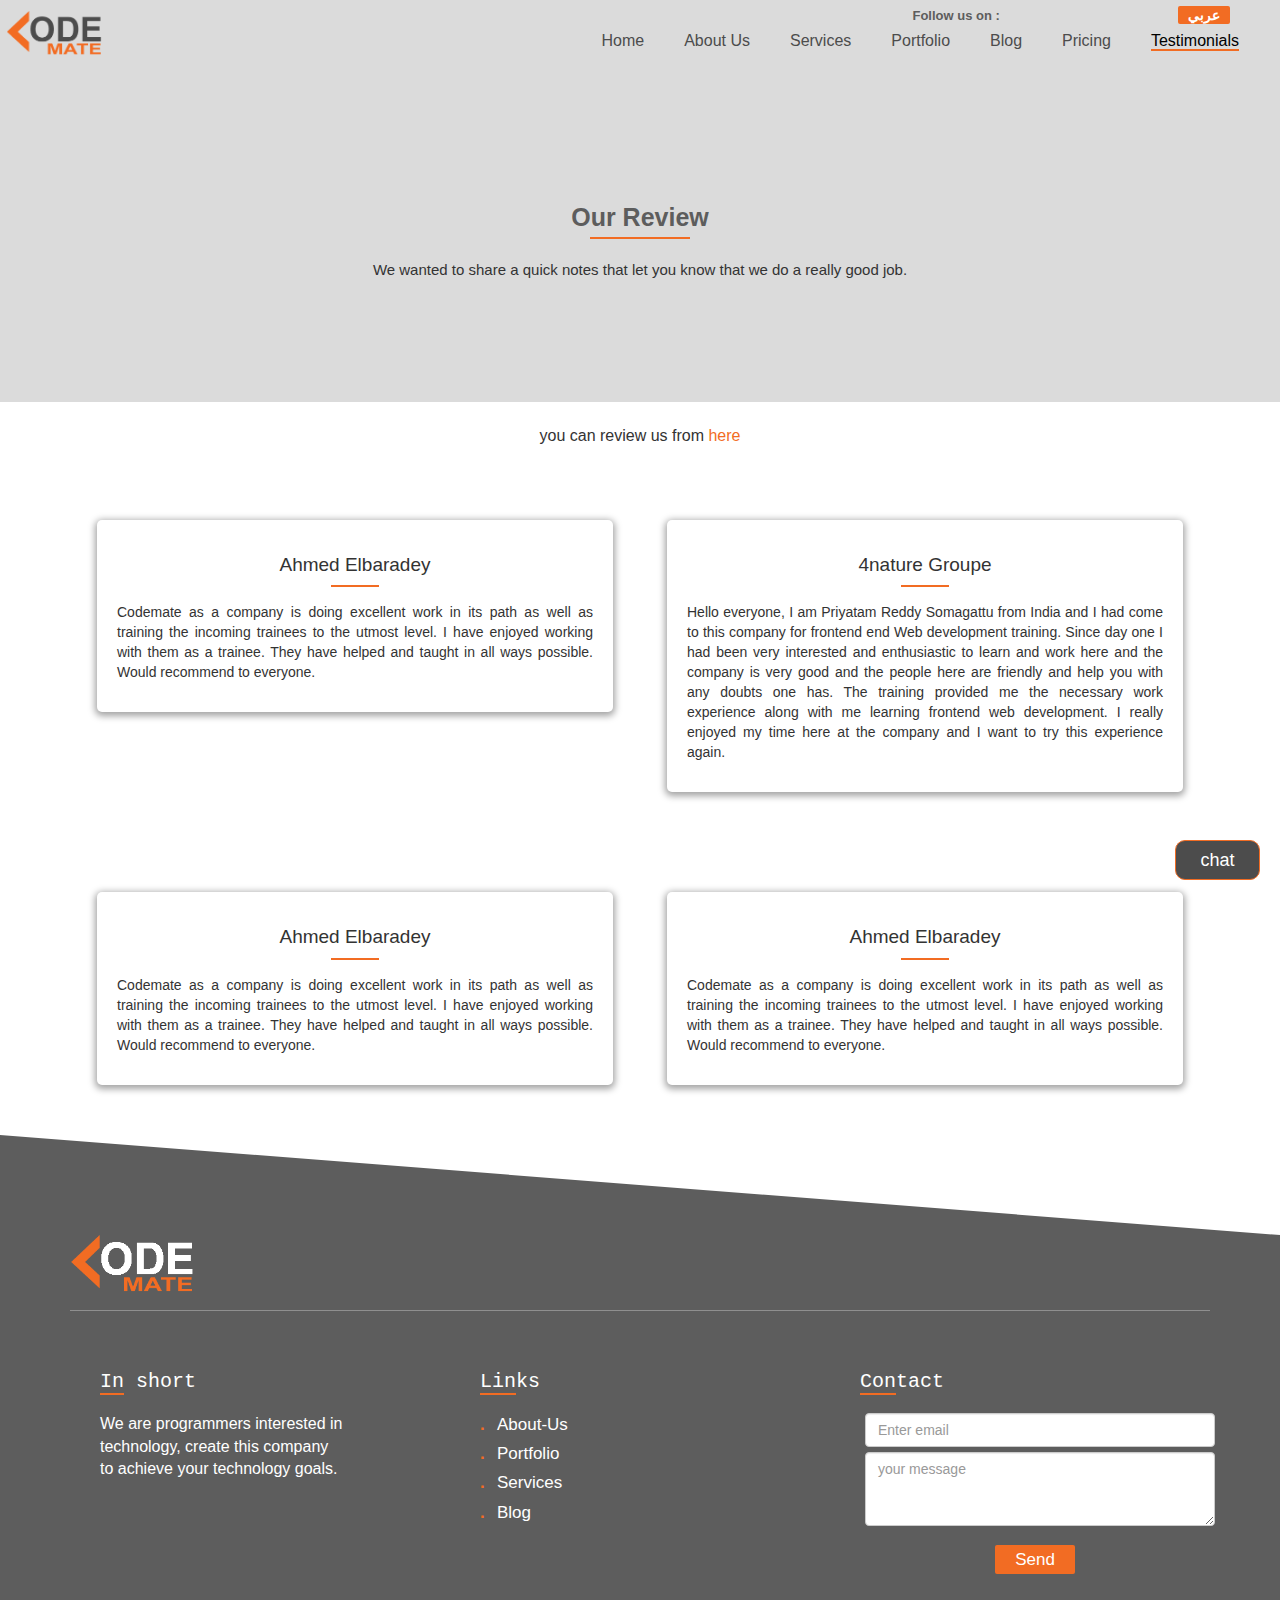
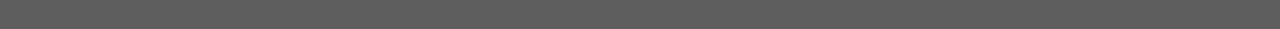
<file: timensiol.html>
<!DOCTYPE html>
<html lang="en">
  <head>
    <meta charset="utf-8">
    <meta http-equiv="X-UA-Compatible" content="IE=edge">
    <meta name="viewport" content="width=device-width, initial-scale=1">
    <!-- The above 3 meta tags *must* come first in the head; any other head content must come *after* these tags -->
    <title>CodeMate</title>

    <!-- Bootstrap -->
    <link href="css/bootstrap.min.css" rel="stylesheet">
    <link rel="stylesheet" type="text/css" href="css/animate.css">
      <script src="js/owl.carousel.js"></script>
    <link rel="stylesheet" type="text/css" href="css/owl.carousel.css">
    <link rel="stylesheet" type="text/css" href="css/owl.theme.default.css">
    <link rel="stylesheet" href="https://use.fontawesome.com/releases/v5.6.3/css/all.css" integrity="sha384-UHRtZLI+pbxtHCWp1t77Bi1L4ZtiqrqD80Kn4Z8NTSRyMA2Fd33n5dQ8lWUE00s/" crossorigin="anonymous">

        <link rel="stylesheet" type="text/css" href="css/main.css">
        <link rel="stylesheet" type="text/css" href="css/about.css">

        <script type="text/javascript" > </script>

        <link rel="stylesheet" type="text/css" href="css/portfolio.css">
<link rel = "icon" href =  
"title.png" 
        type = "image/x-icon"> 


    <!-- HTML5 shim and Respond.js for IE8 support of HTML5 elements and media queries -->
    <!-- WARNING: Respond.js doesn't work if you view the page via file:// -->
    <!--[if lt IE 9]>
      <script src="https://oss.maxcdn.com/html5shiv/3.7.3/html5shiv.min.js"></script>
      <script src="https://oss.maxcdn.com/respond/1.4.2/respond.min.js"></script>
    <![endif]-->
  </head>
  <body>
     <div id="loader-page">
          
          <div id="loader-in"></div>
        </div>


        <div class="follow-us">
        
        <ul>
          <li>Follow us on :</li>
          <li><a href="www.facebook.com"><i class="fab fa-facebook-f"></i></a></li>
          <li><a href="www.linkedin.com"><i class="fab fa-linkedin-in"></i></a></li>
          <li><a href="www.twitter.com"><i class="fab fa-twitter"></i></a></li>
          <li><a href="www.twitter.com"><i class="fab fa-whatsapp"></i></a></li>
           <li><a href="" class="arabic">عربي</i></a></li>




        </ul>
      
      </div>

	<nav class="navbar navbar">
  <div class="container-fluid">
    <div class="navbar-header">
      <button type="button"  class="navbar-toggle" data-toggle="collapse" data-target="#myNavbar">
        <div id="nav-icon2">
  <span></span>
  <span></span>
  <span></span>
  <span></span>
  <span></span>
  <span></span>
</div>                  
      </button>
      <a class="navbar-brand" href="#"><img src="img/logo.png" width="" height="50px"></a>
    </div>
    <div class="collapse navbar-collapse" id="myNavbar">
       <ul class="nav navbar-nav">
        <li ><a href="index.html">Home</a></li>
        
        <li ><a href="about.html">About Us</a></li>
        <li><a href="services.html">Services</a></li>
        <li ><a href="portfolio.html">Portfolio</a></li>
        <li ><a href="blog.html">Blog</a></li>
        <li ><a href="price.html">Pricing </a></li>
        <li class="active"><a href="timensiol.html">Testimonials</a></li>

      </ul>
      
    </div>
  </div>
</nav>

<div class="about-bg">
	


</div>
<div class="abou-text">
		<h2>Our Review</h2>
		<p>We wanted to share a quick notes that let you know that we do a really good job.</p>
</div>




<!-- Modal -->
<div class="modal fade" id="exampleModalCenter" tabindex="-1" role="dialog" aria-labelledby="exampleModalCenterTitle" aria-hidden="true">
  <div class="modal-dialog modal-dialog-centered" role="document">
    <div class="modal-content">
      <div class="modal-header">
        <h3 class="ask-title">Write your review </h3>
        <button type="button" class="close" data-dismiss="modal" aria-label="Close" style="opacity: 1;">
          <span aria-hidden="true">   <i class="fas fa-times" id="close2"></i></span>
        </button>
      </div>
      <div class="modal-body">
  
  <form>

    <div class="form-group">
    <label for="exampleFormControlInput1">Foundation name</label>
    <input type="text" class="form-control" id="exampleFormControlInput1" placeholder="CodeMate Groupe">
  </div>
  <div class="form-group">
    <label for="exampleFormControlInput1"> Project name </label>
    <input type="text" class="form-control" id="exampleFormControlInput1" placeholder="CodeMate Website">
  </div>

  
  
 
  <div class="form-group">
    <label for="exampleFormControlTextarea1"> Comment</label>
    <textarea class="form-control" id="exampleFormControlTextarea1" rows="3"></textarea>
  </div>
<div class="form-group" style="text-align: center;"> 
    <a href="" class="">Send</a>

</div>
</form>    
  </div>
      
    </div>
  </div>
</div>




<div class="review-block">

<h6>you can review us from <a href=""   data-toggle="modal" data-target="#exampleModalCenter">here</a> </h6>

  <div class="container">

    <div class="col-md-6 col-sm-6 col-xs-12">
      <div class="review-content">

        <h4 class="underline">Ahmed Elbaradey</h4>

        <p>Codemate as a company is doing excellent work in its path as well as training the incoming trainees to the utmost level. I have enjoyed working with them as a trainee. They have helped and taught in all ways possible. Would recommend to everyone. </p>
        

      </div>
      
    </div>
    
 <div class="col-md-6 col-sm-6 col-xs-12">
      <div class="review-content">

        <h4 class="underline">4nature Groupe</h4>

        <p>Hello everyone, I am Priyatam Reddy Somagattu from India and I had come to this company for frontend end Web development training. Since day one I had been very interested and enthusiastic to learn and work here and the company is very good and the people here are friendly and help you with any doubts one has. The training provided me the necessary work experience along with me learning frontend web development. I really enjoyed my time here at the company and I want to try this experience again. </p>
        

      </div>
      
    </div>


    <div class="col-md-6 col-sm-6 col-xs-12">
      <div class="review-content">

        <h4 class="underline">Ahmed Elbaradey</h4>

        <p>Codemate as a company is doing excellent work in its path as well as training the incoming trainees to the utmost level. I have enjoyed working with them as a trainee. They have helped and taught in all ways possible. Would recommend to everyone. </p>
        

      </div>
      
    </div>

    <div class="col-md-6 col-sm-6 col-xs-12">
      <div class="review-content">

        <h4 class="underline">Ahmed Elbaradey</h4>

        <p>Codemate as a company is doing excellent work in its path as well as training the incoming trainees to the utmost level. I have enjoyed working with them as a trainee. They have helped and taught in all ways possible. Would recommend to everyone. </p>
        

      </div>
      
    </div>

  </div>
  

</div>










    




	
<div class="all-chat">

	<div class="chat">
		<h4 id="opench">chat <i class="fas fa-comments"></i> </h4>

		
			<div class="chat-body">
				<div class="messanger"><a> use Messenger <i class="fab fa-facebook-messenger"></i></a></div>
			</div>

	</div>
	
</div>


<footer style="">
	<div class="foot">

		<div class="container">
		<div class="foot-img"><img src="img/logo2.png"></div>
			<div class="container " style="margin: 50px 0px;" >
			<div class="col-md-4 col-sm-4 col-xs-12 ">
				<div class="short">
					<h4> <span class ="blu">In</span> short</h4>
					<p>
						We are programmers interested in technology, create this company to achieve your technology goals.
					</p>

					<ul>
						<a href="https://www.facebook.com/" style="color: white;"><li> <i class="fab fa-facebook-f"></i></li></a>
						<a href="www..com" style="color: white;"><li><i class="fab fa-twitter"></i></li></a>
						<a href="https://www.instagram.com" style="color: white;"><li><i class="fab fa-instagram"></i></li></a>
						<a href="https://www.instagram.com" style="color: white;"><li><i class="fab fa-linkedin"></i></li></a>


					</ul>
				</div>
			</div>
			<div class="col-md-4 col-sm-4 col-xs-12 " >
				<div class="links">
					<h4> <span class="blu">Lin</span>ks</h4>
					
					<ul>
						<li><a href="about-us.html">About-Us</a></li>
						<li><a href="vision.html">Portfolio</a></li>
						<li><a href="mission.html">Services</a></li>
						<li><a href="why-us.html">Blog</a></li>
					</ul>
				</div>
			</div>


			<div class="col-md-4 col-sm-4 col-xs-12 " >
				<div class="news">
					<h4> <span class="blu">Con</span>tact</h4>

					<div>
						<form>
  <div class="form-group">
    <input type="email" class="form-control" id="exampleInputEmail1" aria-describedby="emailHelp" placeholder="Enter email">

        <textarea class="form-control" id="exampleFormControlTextarea1" rows="3" placeholder="your message"></textarea>

  </div>

 <div class=" btn"> <a href="#">Send</a></div>
</form>
						

					
					</div>
				</div>
			</div>
			</div>
			
		</div>
	</div>
</footer>
		
    <!-- jQuery (necessary for Bootstrap's JavaScript plugins) -->
    <script src="js/jquery-3.3.1.min.js"></script>
    <!-- Include all compiled plugins (below), or include individual files as needed -->
    <script src="js/bootstrap.min.js"></script>
    <script  src="js/main.js"></script>


   <script src="js/typed.js"></script>
   <script src="js/wow.min.js"></script>
              <script>


              	

              new WOW().init();
              </script>

  <script src="js/owl.carousel.js"></script>

       




  </body>
</html>
</file>
<file: css/main.css>
body{
	overflow-x: hidden;
}

.navbar {
    border-radius: 0px;
}

#nav-icon2{
	 width: 50px;
  height: 45px;
  overflow: hidden;
  position: relative;
  
  -webkit-transform: rotate(0deg);
  -moz-transform: rotate(0deg);
  -o-transform: rotate(0deg);
  transform: rotate(0deg);
  -webkit-transition: .5s ease-in-out;
  -moz-transition: .5s ease-in-out;
  -o-transition: .5s ease-in-out;
  transition: .5s ease-in-out;
  cursor: pointer;
  z-index: 7;
}

#nav-icon2 span {
  display: block;
  position: absolute;
  height: 7px;
  width: 50%;
  background: #f26c23;
  opacity: 1;
  -webkit-transform: rotate(0deg);
  -moz-transform: rotate(0deg);
  -o-transform: rotate(0deg);
  transform: rotate(0deg);
  -webkit-transition: .25s ease-in-out;
  -moz-transition: .25s ease-in-out;
  -o-transition: .25s ease-in-out;
  transition: .25s ease-in-out;
}

#nav-icon2 span:nth-child(even) {
  left: 50%;
  border-radius: 0 9px 9px 0;
}

#nav-icon2 span:nth-child(odd) {
  left:0px;
  border-radius: 9px 0 0 9px;
}

#nav-icon2 span:nth-child(1), #nav-icon2 span:nth-child(2) {
  top: 0px;
}

#nav-icon2 span:nth-child(3), #nav-icon2 span:nth-child(4) {
  top: 12px;
}

#nav-icon2 span:nth-child(5), #nav-icon2 span:nth-child(6) {
  top: 24px;
}

#nav-icon2.open span:nth-child(1),#nav-icon2.open span:nth-child(6) {
  -webkit-transform: rotate(45deg);
  -moz-transform: rotate(45deg);
  -o-transform: rotate(45deg);
  transform: rotate(45deg);
}

#nav-icon2.open span:nth-child(2),#nav-icon2.open span:nth-child(5) {
  -webkit-transform: rotate(-45deg);
  -moz-transform: rotate(-45deg);
  -o-transform: rotate(-45deg);
  transform: rotate(-45deg);
}

#nav-icon2.open span:nth-child(1) {
  left: 5px;
  top: 14px;
}

#nav-icon2.open span:nth-child(2) {
  left: calc(50% - 5px);
  top: 14px;
}

#nav-icon2.open span:nth-child(3) {
  left: -50%;
  opacity: 0;
}

#nav-icon2.open span:nth-child(4) {
  left: 100%;
  opacity: 0;
}

#nav-icon2.open span:nth-child(5) {
  left: 5px;
  top: 29px;
}

#nav-icon2.open span:nth-child(6) {
  left: calc(50% - 5px);
  top: 29px;
}
.navbar-toggle{
	padding: 0px;
	margin-top: 15px;
}

.navbar-nav {

	float: right;
	margin: 25px 5px;
}
.navbar-nav>li{
	font-size: 16px;
}
.navbar-nav>li a{
	padding: 0;
	margin: 5px 20px;
	
	color: #4c4c4c;
	text-align: center;
	
}
.navbar-nav>li a::before{
	content: " ";
	display: block;
	height: 1.7px;
	width: 0px;
	background-color: #f26c23;
	position: absolute;
	bottom: 0;
}
.nav>li>a:hover {
	color : #000000; 
	background-color: transparent;

	transition: 0.3s;
}
.navbar-nav>li a:hover::before{
	width: 100%;
	transition: 0.5s;
}
.show{

	background-color: #dbdbdb;
    /* background: url(bac.png); */
    background-repeat: no-repeat;
    /* height: 60em; */
    width: 80%;
    /* background-position: bottom left; */
    position: absolute;
    top: -50px;
    right: 0;
    bottom: 0;
    z-index: -1;
    border-color: #dbdbdb #dbdbdb #dbdbdb #dbdbdb;
    border-top-left-radius: 100%;
    border-bottom-left-radius: 100%;
    border-bottom-right-radius: 10px;
    border-style: solid;
}


.container-fluid>.navbar-collapse{
	margin: 0;
	position: absolute;
	right: 0;
	box-shadow: none;
	z-index: 1;

}
.slidee{
	position: absolute;
    right: 20px;
    top: 50px;
    height: 300px;
}
.info h6{
	font-size: 18px;
    font-weight: 500;
    line-height: 2;
    font-family: sans-serif;
    color: #000000;
}
.info{

	margin-top: 100px;
}
.element span{
	color: #f26c23;
}
.our a{
	color: #4c4c4c;
    padding: 10px 15px;
    border-radius: 3px;
    box-shadow: inset 0 0 0 1px #f26c23;
    transition: 0.5s;

}
.our{
	margin-top: 30px;
	font-size: 17px;
	  font-weight: 600;
    line-height: 2;
    margin-bottom: 100px;
}
.our a:hover{

	box-shadow: inset 0 0 0 100px #f26c23;
	color: #ffffff;
	transition: 0.5s;
}
.tap {
	margin-top: 400px;
	text-align: center;
}
.we p{
	font-size: 20px;
    line-height: 1.8;
margin: 100px 10px 20px;
    color: #4c4c4c;
}
.we img {
	width: 100%;
}
.we{
	margin-top: 150px;
}
.underline::after{
	content: '';
	display: block;
border-bottom: 2px solid #f26c23;
    width: 10%;
    padding-top: 10px;
    margin: 0 auto;
    margin-bottom: 15px;
}
.underline{
	text-align: center;
	margin-top: 50px;
	font-size: 30px;
	font-weight: 500;
}
.info .col-md-6{
	margin-bottom: 200px;
}
.we{
	margin-bottom: 100px;

}
.services{

	background-color: #dbdbdb;

}

.services::before{
	content: '';
	display: block;
	width: 100%;
    border-width: 100px 0px 100px 0px;
    border-color: white yellow white green;
    border-style: solid;
    border-bottom-left-radius: 50%;
    border-bottom-right-radius: 50%;

}

.services::after{

	content: '';
	display: block;
	width: 100%;
       border-width: 127px 0px 1px 0px;
    border-color: #ffffff yellow #ffffff green;
    border-style: solid;
    border-top-left-radius: 50%;
    border-top-right-radius: 50%;
    position: relative;
    top: 60px;

}
.we a{
	color: #f26c23;
	cursor: pointer;
}

.our-serv{
	width: 100%;
	height: 377px;
	background-color: #ffffff;
	text-align: center;
	padding: 10px;
	border-radius: 10px;
}

.slid .owl-item img {
 
	width: 70%;
	margin: 0 auto;
}
.inside{
	padding: 10px 15px;
    margin-bottom: 10px;

}

.services .underline{
	position: relative;
	top: -150px;
}
.inside h3{
	font-size: 20px;
    font-family: monospace;
    font-weight: 500;
}
.inside h3::after{
	content: '';
	display: block;
border-bottom: 2px solid #f26c23;
    width: 20px;
    padding-top: 5px;
    margin: 0 auto;
    margin-bottom: 15px;
}
.owl-prev{
    position: absolute;
    top: 40%;
    left: -40px;
   
}

.owl-next{  position: absolute;
    top: 40%;
    right: -40px;}

.owl-theme .owl-nav [class*='owl-']{

	color: #f26c23;
    font-size: 35px;
    margin: 5px;
    padding: 4px 7px;
    background: transparent;
    display: block;
    cursor: pointer;
}
.owl-theme .owl-nav [class*='owl-']:hover{
	background: transparent;
    color: #f26c20;
    text-decoration: none;
}
.dawn{
	margin-top: 60px;
}

.protj img{

width: 100%;
}
.protj{
	border: 1px solid #4c4c4c4d;
	border-radius: 10px;
	text-align: center;
	    box-shadow: -1px 4px 7px 3px #b9b9b9c9;
	    margin-top: 10px;

}
.protj h6{
	font-size: 18px;
	font-weight: 500;
}
.protj p {
font-size: 15px;
}
.project_show a{
	color: #4c4c4c;
	text-decoration: none;
}


.project_show{
	margin-top: 100px;
}

.box{
    display: none;
    width: 100%;
}


.portf{
	margin-bottom: 50px;
}

.portf a:hover + .box,.box:hover{
    display: block;
   
    z-index: 100;
        transition: 0.5s;	
        transition-delay: 2s;



}
.box iframe{


position: fixed;
    top: 15px;
    left: 0;
    right: 0;
    bottom: 5px;
    margin: 0 auto;
    width: 80%;
    height: 96%;
    border: 1px solid #f26c23;
    border-radius: 10px;
    z-index: 100;
}



.sec-projct a{
	color: #4c4c4c;
	text-decoration: none;
}
.portf .our{
	margin-top: 80px;
}
.navbar-nav>li a:active{
	background: transparent;
	color: #000000;
}

.review{
	background-color: #dbdbdb;
	width: 100%;
	height: 100%;
	    padding: 100px 10px;
	    position: relative;

}


.greay{
	z-index: 1;
	margin-top: 50px;
	padding: 15px 10px;
	border-radius: 20px;
    box-shadow: 8px 7px 10px 3px #a9a9a9eb;
    min-height: 500px;
}
.greay h2{
	font-size: 30px;
    font-weight: 500;
   
    margin: 30px 15px;
    padding: 10px 20px;

    
}

.greay::after{
	content: "";
    position: absolute;
    width: 100%;
    height: 100%;
    right: 0px;
    top: 0;
    background: #ffffff;
    border-radius: 20px;
    z-index: -1;
}
#back-gt{
	background-color: #f26c23;
    padding: 0 10px;
    display: inline-block;

}
.circle-img{
	width: 100px;
	height: 100px;
	border-radius: 100%;
	border: 0.5px solid #f26c23;
	margin: 0 auto;
}
.circle-img img{
	width: 100%;
	height: 100%;
	border-radius: 100%;
}

.slidd .item{
text-align: center;
margin-top: 20px;
}
.slidd p{
	margin: 0 auto;
    width: 80%;
    margin-bottom: 20px;
}
.line::after{
content: '';
	display: block;
border-bottom: 2px solid #f26c23;
    width: 3%;
    padding-top: 10px;
    margin: 0 auto;
    margin-bottom: 15px;	
}
.slidd{

	margin-top: 20px;
}
.particles-js-canvas-el{


width: 100%;
    height: 100%;
    position: absolute;
    top: 0;
    right: 0;	
}

footer{
	background-color: #5d5d5d;
	overflow: hidden;
	
}
footer img{
	width: 130px;
}
footer::before{
	content: '';
	display: block;
	border-style: solid;
    border-width: 0px 100vw 100px 0px;
    border-color: red #dbdbdb #5d5d5d #5e60b900;
}
.foot h4{
	color: #ffffff;
}
.links ul{
	list-style-type: none;
    padding: 0;
}

.links ul li{
	margin: 5px 0px;
	font-size: 17px;
}
.links ul li::before {
  content: ".";
  color: #f26c23;
  font-weight: bold;
  display: inline-block; 
  width: 1em;
}
.links a{
	color: #ffffff;
}
.foot-img{
	border-bottom: 1px solid #ffffff4f;

	 padding-bottom: 10px;
}
.short p{
	color: #ffffff;
	font-size: 16px;
	width: 70%;
}
.blu{
	border-bottom: 2px solid #f26c23;
}
.foot h4{
	margin-bottom: 20px;
	font-size: 20px;
	font-family: monospace;
}

.short ul li{
	display: inline-block;
	list-style-type: none;
	font-size: 20px;
	font-weight: 500;
	margin: 15px 10px;
	transition: 0.2s;

}
.short ul li:hover{
	color: #f26c23;
	transition: 0.2s;

}
.short ul{
	text-align: center;
    width: 70%;
    padding: 0;
}
.form-control{
	margin: 5px;
}
.btn{
	width: 100%;
	text-align: center;
}
.btn a{
color:#ffffff;
font-size: 17px;
padding: 5px 20px ;
text-align: center;
background-color: #f26c23;
border-radius: 2px;
transition: 0.3s;
}
.btn a:hover{
	background-color: #dbdbdb;
	color: #000000;
	transition: 0.3s;
}

@media(max-width: 800px){
.owl-theme .owl-nav [class*='owl-']{
	font-size: 25px;
}

.owl-next{
	right: -20px;
}

.owl-prev{
	    left: -20px;

}
}

@media(max-width: 549px){
.our-serv{
	height: auto;
}
}

@media(max-width: 870px){

	.navbar-nav>li a{
		margin: 5px 13px;
	}
}

.chat{
	background-color: #4c4c4c;
	position: fixed;
	bottom: 20px;
	right: 20px;

	width: 85px;
	height: 40px;
	border:1px solid #f26c23;
	border-radius: 10px;
	z-index: 10;
	transition: 0.5s;

}
.chat h4{
	text-align: center;
    color: #ffffff;
    margin: 0;
    padding: 10px;

}
.all-chat{
	position: fixed;
	bottom: 20px;
	right: 20px;
z-index: 20;
height: 100%;
}
.chat-body{
position: absolute;
    top: 50px;
    bottom: 50px;
    /* height: 0px; */
    right: 2px;
    left: 2px;
    background-color: #ffffff;
    z-index: 20;
}

.helight{
	height: 85%;
	width: 250px;
	transition: 0.5s;
}

#opench:hover{
	cursor: pointer;
}
.messanger{
text-align: center;
    
    opacity: 0;
    transition: 0.1s;
    position: absolute;
    right: 0;
    left: 0;
    top: 50%;
   
    transition: 0.1s;
}
.opacity{
	    opacity: 1; 
	      transition: 0.8s;


}
.messanger a{
	padding: 10px 15px;
    background-color: #0078FF;
    border-radius: 4px;
    color: white;
    font-size: 15px;
}
.messanger a:hover{
	cursor: pointer;
}
.navbar-nav>.active a::before{
	content: " ";
	display: block;
	height: 1.7px;
	width: 100%;
	background-color: #f26c23;
	position: absolute;
	bottom: 0;
}
.navbar-nav>.active a {
	color: #000000;
}
@media(max-width: 767px){

	.container-fluid>.navbar-collapse{
		background-color: #dbdbdb;
	}
}

.nav>li>a:focus, .nav>li>a:hover{
	background-color: transparent;
}


#loader-page {
    position: fixed;
    top: 0;
    left: 0;
    width: 100%;
    height: 100%;
    z-index: 1000;
    background-color: #f26c23;
    overflow: hidden;
}
#loader-in {
    display: block;
    position: relative;
    left: 50%;
    top: 50%;
    width: 150px;
    height: 150px;
    margin: -75px 0 0 -75px;
    border-radius: 50%;
    border: 3px solid transparent;
    border-top-color: #ffffff;
    -webkit-animation: spin 2s linear infinite; /* Chrome, Opera 15+, Safari 5+ */
    animation: spin 2s linear infinite; /* Chrome, Firefox 16+, IE 10+, Opera */
}
 
#loader-in:before {
    content: "";
    position: absolute;
    top: 5px;
    left: 5px;
    right: 5px;
    bottom: 5px;
    border-radius: 50%;
    border: 3px solid transparent;
    border-top-color: #ffffff;
    -webkit-animation: spin 3s linear infinite; /* Chrome, Opera 15+, Safari 5+ */
      animation: spin 3s linear infinite; /* Chrome, Firefox 16+, IE 10+, Opera */
}
 
#loader-in:after {
    content: "";
    position: absolute;
    top: 15px;
    left: 15px;
    right: 15px;
    bottom: 15px;
    border-radius: 50%;
    border: 3px solid transparent;
    border-top-color: #ffffff;
    -webkit-animation: spin 1.5s linear infinite; /* Chrome, Opera 15+, Safari 5+ */
      animation: spin 1.5s linear infinite; /* Chrome, Firefox 16+, IE 10+, Opera */
}
 
 .loaded-page #loader-in {
    opacity: 0;
    -webkit-transition: all 0.3s ease-out; 
            transition: all 0.3s ease-out;
}

.loaded-page #loader-page{
visibility: hidden;
 -webkit-transition: all 0.3s ease-out; 
            transition: all 0.3s ease-out;
}
@-webkit-keyframes spin {
    0%   {
        -webkit-transform: rotate(0deg);  /* Chrome, Opera 15+, Safari 3.1+ */
        -ms-transform: rotate(0deg);  /* IE 9 */
        transform: rotate(0deg);  /* Firefox 16+, IE 10+, Opera */
    }
    100% {
        -webkit-transform: rotate(360deg);  /* Chrome, Opera 15+, Safari 3.1+ */
        -ms-transform: rotate(360deg);  /* IE 9 */
        transform: rotate(360deg);  /* Firefox 16+, IE 10+, Opera */
    }
}
@keyframes spin {
    0%   {
        -webkit-transform: rotate(0deg);  /* Chrome, Opera 15+, Safari 3.1+ */
        -ms-transform: rotate(0deg);  /* IE 9 */
        transform: rotate(0deg);  /* Firefox 16+, IE 10+, Opera */
    }
    100% {
        -webkit-transform: rotate(360deg);  /* Chrome, Opera 15+, Safari 3.1+ */
        -ms-transform: rotate(360deg);  /* IE 9 */
        transform: rotate(360deg);  /* Firefox 16+, IE 10+, Opera */
    }
}


@media (max-width: 767px){


	.show{
		width: 99%;
	}

	.info .col-md-6{
		text-align: center;
	}
}

.follow-us{
	text-align: center;
	
	font-size: 13px;
	font-weight: bold;
	color: #5d5d5d;
	width: 80%;
	float: right;

}
.follow-us a{
	color: #5d5d5d;
		transition: 0.3s;

}
.follow-us a:hover{
	color: #f26c23;
	transition: 0.3s;
}
.follow-us ul {
	list-style: none;
	display:block;
	margin: 0;
	padding: 0;
	position: absolute;
	right: 35px;
	
	z-index: 5;

}

.follow-us ul li{
	margin: 5px 15px;
	z-index: 5;
	display: inline-block;
}
.navbar-brand{
	padding:  10px 5px  ;
	margin: 0;
}
.arabic{
	padding: 1px 10px;
	margin-left: 10px;
	background-color: #f26c23;
	color: #ffffff !important;
	border-radius: 2px;
	font-size: 14px;
		transition: 0.3s;

}

.arabic:hover{
	background-color: #5d5d5d;
	transition: 0.3s;
}

@media(max-width:970px ){

	.follow-us{

		width: 100%;
}


}

@media(max-width: 767px){
	.follow-us ul {
		position: absolute;
    right: 0;
    left: 0;
}
.follow-us ul li{
	margin: 10px 6px;
}
.navbar-nav>li a{
	margin: 10px;
}
}

@media (max-width: 499px){

	.follow-us ul {
    position: absolute;
    right: 0px;
    left: 25px;
    margin-top: 5px;
}
.follow-us ul li:nth-child(1){

	display: block;
    margin-bottom: 0px;

}
.follow-us ul li{
	margin: 5px;

}

.arabic{
	    padding: 1px 5px;
	        margin-left: 0px;
	            font-size: 13px;
}
}
</file>
<file: css/about.css>
.about-bg{
	background-color: #dbdbdb;
	width: 100%;
	position: absolute;
	top: 0;
	right: 0;
	left: 0;
	height: 10em;
	z-index: -1;

}
.about-bg h2{
	text-align: center;

}
.abou-text{

	background-color: #dbdbdb;
	width: 100%;
	padding: 8em;

}
.abou-text h2{
text-align: center;
    color: #5d5d5d;
    width: auto;
    font-family: unset;
    font-size: 25px;
    font-weight: 600;
}
.abou-text h2::after{
	content: "";
	display: block;
	height: 2px;
	width: 100px;
	margin: 0 auto;
	background-color: #f26c23;
	margin-top: 5px;
}
.abou-text p{
	text-align: center;
	width: 70%;
	margin: 0 auto;
	padding: 10px;
	font-size: 15px;
}
.out-body{
	width: 100%;
	height: 100%;

}

.in-body{
	background-color: white;
    min-height: 30em;
    position: relative;
    top: -50px;
    box-shadow: 1px 3px 10px 5px #dcdcdc;
    border-radius: 10px;
    overflow: hidden;
    padding-bottom: 20px;
}

footer::before {
    content: '';
    display: block;
    border-style: solid;
    border-width: 0px 100vw 100px 0px;
    border-color: red #ffffff #5d5d5d #5e60b900;
}



.test a{
	text-align: center;
    color: #4c4c4c;
    cursor: pointer;
    border: 1px solid black;
    border-top: 0;
    border-left: 0;
    padding: 10px 0;
    font-size: 15px;
    font-family: sans-serif;
    font-weight: 600;
    text-decoration: none;
    transition: 0.3s;

}
.test a:hover{
	    box-shadow: 0 1px 4px 2px #545454e3;
	    transition: 0.3s;
}
.test{
	padding:  0;
}
.test .container {
	padding: 0;
}
.slide p{
	padding: 15px 25px;
    font-size: 15px;
    width: 80%;
    color: #000000;
    margin: 0 auto;
}
.swap .active::after{
	content: '';
	display: block;
	width: 50px;
	height: 2px;
	background-color: #f26c23;
	margin: 0 auto;
	transition: 0.3s;

}
.swap .active{
	 box-shadow: 0 1px 4px 2px #545454e3;
	    transition: 0.3s;
}

.swap .active2{
	 box-shadow: 0 1px 4px 2px #545454e3;
	    transition: 0.3s;
}
.swap .active2::after{
	content: '';
	display: block;
	width: 50px;
	height: 2px;
	background-color: #f26c23;
	margin: 0 auto;
	transition: 0.3s;

}
@media(max-width: 767px){

.swap 	a:nth-child(3) {
	float: right;
}

}

.features-body i{
font-size: 50px;
margin: 15px 10px;
    color: #737373;
transition: 0.3s;

}
.featur p{

margin: 0;
    padding: 0;
    font-size: 14px;
    width: 100%;	
}
.featur h4 {
    color: #4c4c4c;
    font-weight: 600;
}
.featur{
	float: right;
    width: 70%;
}
.features-body .col-md-4{

	margin-top: 30px;
}
.featur h4::after{
	content: '';
	display: block;
	height: 2px ;
	width: 20px;
	background-color: #f26c23;
	transition: 0.3s;
}

.features-body .col-md-4:hover .featur h4::after{

	width: 100px;
		transition: 0.3s;

}

.features-body .col-md-4:hover  i{
	color: #f26c23;
	transition: 0.3s;
}

.features-body:nth-child(2){
	margin-top: 15px;
}
.mean {
	color: #f26c23;
	font-weight: 600;
}
@media(max-width: 768px){

.abou-text{
	padding: 8em 0;
}	
}
@media(max-width: 390px){

.features-body .col-md-4{
	padding: 0;

}
}

.in-body img{
	max-width: 100%;
	margin: 15px 5px;
	display: block;
	margin: 0 auto;
}
.in-services{
	padding: 50px 10px;

}
.in-services h2{
	color: #f26c23;
    font-weight: 600;
    font-family: serif;
}
.in-services p{
	width: 95%;
	color: #000000;
	margin-bottom: 25px;
	font-size: 15px;
}

.in-services a{
	color: #ffffff;
	padding: 10px 20px;
	background-color: #f26c23;
	margin: 15px 5px;
	border-radius: 5px;
	font-size: 16px;
	transition: 0.3s;
}
.in-services button{
	color: #ffffff;
	padding: 10px 20px;
	background-color: #f26c23;
	margin: 15px 5px;
	border-radius: 5px;
	font-size: 16px;
	border: 0;
	outline: transparent;
	transition: 0.3s;
}
.in-services button:hover{
	padding: 10px 45px;
	transition: 0.3s;
}
.in-services .col-md-6{
	margin: 60px  0px;
}
.modal-body{
	    overflow: hidden;
}
.modal-body .form-group{
	width: 85%;
	margin: 0 auto;
	margin-bottom: 20px;
}

.modal-body .form-group label{
	color: #5d5d5d;
}
.modal-body .form-group input{
	font-size: 15px;
	color: #000000;
}
.modal-body a{

	font-size: 18px;
	font-weight: 600;
	padding: 10px 25px ;
	border-radius: 8px;
    box-shadow: inset 0px 0px 0px 100px #f26c23;

	color: #ffffff;
	transition: 0.5s;

}
.modal-body a:hover{
	transition: 0.5s;
	    box-shadow: inset 0px 0px 0px 1px #f26c23;
	    color: #f26c23;

}
.ask-title {
	color: #f26c23;
	font-weight: 600;
	font-family: serif;
	text-align: center;
	margin: 25px 0;

}


#close2{
	    font-size: 20px;
    font-weight: 900;
    color: #f26c23;
    	transition: 0.2s;

}
#close2:hover{
	color: #4c4c4c;
	transition: 0.2s;
}

/*#f16e27
</file>
<file: css/portfolio.css>
.project-raw img{

width: 100%;
}

.project-view{
	margin: 100px 0;
}

.porj-sampl{
	text-align: center;
	background-color: #ffffff;
    padding: 0;
    box-shadow: 0px 2px 7px 2px #a3a3a3;
    border-bottom-left-radius: 8px;
    border-bottom-right-radius: 8px;
    padding-bottom: 1px;
}

.porj-sampl h4{
font-size: 20px;
    font-weight: 500;

}

.porj-sampl p{
	font size: 15px;
}
.proj-btn{
	margin: 35px 0;
}


.project-view .modal-body {
    padding: 0;
}

.project-view .modal-dialog{
	margin: 0 auto;
}

.project-view .modal-dialog{

	width: 90%;
	overflow: hidden;
}

.project-view .modal{

	top: 15px;

	bottom: 15px;

	    padding-right: 0 !important;

}

.project-view .modal-content{
	background-color: transparent;
	    border: 0;
    box-shadow: 0 0;

}
.project-view iframe{
    border: 1px solid #f26c23;
    border-radius: 8px;
    width: 100%;
}

.demo{

padding: 10px 20px;
    background-color: #f26c23;
    color: #ffffff;
    font-size: 15px;
    font-weight: 600;
    outline: 0;
    border-radius: 8px;
    border: 0;
    box-shadow: 0 0 0 0;
    transition: 0.3s;
}
.demo:hover{
	  box-shadow: 0px 3px 3px 3px #adadad;
	transition: 0.3s;

}

.project-detail {

	    background-color: #dbdbdb;
    display: block;
    position: absolute;
    bottom: 0;
    right: 15px;
    left: 15px;
    height: 0;
    overflow: hidden;
    transition: 0.3s;
}


.deatails-projt{
	width: 100%;
	height: 100%;
	display: block;
	overflow: hidden;
	
}

.project-detail h5{
	margin: 10px 25px;
	font-size: 18px;
}


.project-detail h6{

	text-align: left;
    font-size: 15px;
    margin: 10px;
    width: fit-content;
    font-weight: bold;
}

.project-detail p{
	   font-size: 16px;
    width: -webkit-fill-available;
    float: left;
    margin: 5px;
}

.project-detail a{

	font-size: 20px;
    color: #f26c23;
    font-weight: 900;
    float: right;
    margin: 10px 5px;
    transition: 0.2s;
}

.project-detail a:hover{
	color: #5d5d5d;
	cursor: pointer;
	transition: 0.2s;
}
.porj-sampl a:hover  .project-detail{
height: 100%;
}



.detail-close{
	background-color: transparent;
	color: #f26c23;
	padding: 0;
		transition: 0.2s;

}

.detail-close:hover{
	box-shadow: 0 0;
	color: #5d5d5d;
	transition: 0.2s;
}
.details-btn{
	    padding: 12px 20px;
    background-color: #5d5d5d;
    color: #ffffff;
    font-size: 15px;
    font-weight: 600;
    outline: 0;
    border-radius: 8px;
    border: 0;
    box-shadow: 0 0 0 0;
    cursor: pointer;
    transition: 0.3s;
}
.details-btn:hover{
    box-shadow: 0px 3px 3px 3px #adadad;
    color: #ffffff;
    text-decoration: none;
	transition: 0.3s;
}

.project-raw .col-md-4{
	margin-top: 35px;
}




#loader-wrapper {
    position: fixed;
    top: 0;
    left: 0;
    width: 100%;
    height: 100%;
    z-index: 1000;
    background-color: #ffffff;
}
#loader {
    display: block;
    position: relative;
    left: 50%;
    top: 50%;
    width: 150px;
    height: 150px;
    margin: -75px 0 0 -75px;
    border-radius: 50%;
    border: 3px solid transparent;
    border-top-color: #f26c23;
    -webkit-animation: spin 2s linear infinite; /* Chrome, Opera 15+, Safari 5+ */
    animation: spin 2s linear infinite; /* Chrome, Firefox 16+, IE 10+, Opera */
}
 
#loader:before {
    content: "";
    position: absolute;
    top: 5px;
    left: 5px;
    right: 5px;
    bottom: 5px;
    border-radius: 50%;
    border: 3px solid transparent;
    border-top-color: #f26c23;
    -webkit-animation: spin 3s linear infinite; /* Chrome, Opera 15+, Safari 5+ */
      animation: spin 3s linear infinite; /* Chrome, Firefox 16+, IE 10+, Opera */
}
 
#loader:after {
    content: "";
    position: absolute;
    top: 15px;
    left: 15px;
    right: 15px;
    bottom: 15px;
    border-radius: 50%;
    border: 3px solid transparent;
    border-top-color: #f26c23;
    -webkit-animation: spin 1.5s linear infinite; /* Chrome, Opera 15+, Safari 5+ */
      animation: spin 1.5s linear infinite; /* Chrome, Firefox 16+, IE 10+, Opera */
}
 
 .loaded #loader {
    opacity: 0;
    -webkit-transition: all 0.3s ease-out; 
            transition: all 0.3s ease-out;
}

.loaded #loader-wrapper{
visibility: hidden;
 -webkit-transition: all 0.3s ease-out; 
            transition: all 0.3s ease-out;
}




@-webkit-keyframes spin {
    0%   {
        -webkit-transform: rotate(0deg);  /* Chrome, Opera 15+, Safari 3.1+ */
        -ms-transform: rotate(0deg);  /* IE 9 */
        transform: rotate(0deg);  /* Firefox 16+, IE 10+, Opera */
    }
    100% {
        -webkit-transform: rotate(360deg);  /* Chrome, Opera 15+, Safari 3.1+ */
        -ms-transform: rotate(360deg);  /* IE 9 */
        transform: rotate(360deg);  /* Firefox 16+, IE 10+, Opera */
    }
}
@keyframes spin {
    0%   {
        -webkit-transform: rotate(0deg);  /* Chrome, Opera 15+, Safari 3.1+ */
        -ms-transform: rotate(0deg);  /* IE 9 */
        transform: rotate(0deg);  /* Firefox 16+, IE 10+, Opera */
    }
    100% {
        -webkit-transform: rotate(360deg);  /* Chrome, Opera 15+, Safari 3.1+ */
        -ms-transform: rotate(360deg);  /* IE 9 */
        transform: rotate(360deg);  /* Firefox 16+, IE 10+, Opera */
    }
}

.paginaion ul{
display: inline-flex;
list-style: none;
font-size: 15px;
    margin: 0 auto;
    padding: 0;
}

.paginaion ul li{
	margin: 0 5px;
	line-height: 0;
}

.paginaion{

	    display: block;
    margin: 0 auto;
    width: 100px;
    text-align: center;
}

.paginaion a{
	color: #f26c23;
	font-size: 20px;
	text-decoration: none;
	font-weight: 600;
}

.category ul{
	display: inline-flex;
	margin: 0 auto;
	text-align: center;


}

.category{
	display: block;
	text-align: center;
	margin: 50px 0;
	
}
.category button{
	margin: 5px 15px;
	padding: 10px 25px;
	box-shadow:inset 0px 0px 0px 1px #f26c23;
	cursor: pointer;
	font-weight: 600;
	font-size: 13px;
	color: #5d5d5d;
	background-color: transparent;
	border: 0;
outline: none;
border-radius: 2px;
	transition: 0.5s;
}
.category button:hover{
	box-shadow:inset 0px 0px 0px 100px #f26c23;
	color: #ffffff;
		border-radius: 5px;
		transition: 0.5s;

}
.activebtn{
	box-shadow:inset 0px 0px 0px 100px #f26c23 !important;
	color: #ffffff !important;
	border-radius: 5px !important;
	transition: 0.5s;

}

.mix,
.gap {
    display: inline-block;
    vertical-align: top;
}
.host-body {
	min-height: 850px;
    box-shadow: 0px 2px 7px 2px #a3a3a3;
    position: relative;
    transition: 0.3s;
}

.host-price{
	background-color: #f3f3f3;
box-shadow: inset 0 0 0 1px #f26c23;

	width: 200px;
	height: 200px;
	border-radius: 100%;
	display: block;
	margin: 0 auto;
	position: absolute;
    top: -14%;
    right: 0;
    left: 0;
    text-align: center;
    padding: 70px 0;

     	transition: 0.3s;

}

.host-price span {
	text-align: center;
	display: block;
    margin: auto 0;
   
    font-weight: 700;
    font-size: 25px;
}

.host-price p{
	font-size: 16px;
	color: #f26c23;
	font-weight: 600;
	  	transition: 0.3s;

}
.host-body h3{
	text-align: center;
	font-weight: bold;
	font-size: 23px;

}
.host-body h6{
	text-align: center;
	font-size: 15px;
}

.host-head{
position: relative;
    top: 130px;
    }

 .host-body:hover .host-price{

 	box-shadow: inset 0 0 0 100px #f26c23;
 	color: #ffffff;
 	transition: 0.3s;

 }
  .host-body:hover .host-price p{

  	color: #ffffff;
  	transition: 0.3s;
  }

 .host-body:hover{
    box-shadow: 0px 2px 9px 5px #a3a3a3;
    transition: 0.3s;


 }
.host-option{
	position: relative;
	top: 200px;
}

.host-option ul {
	list-style: none;
}

.host-option ul li::before {


	content: "✓";
  color: #f26c23;
  font-weight: bold;
  display: inline-block; 
  width: 1em;
margin-left: 0px;
    margin-right: 5px;
}
.host-option ul li{

	font-size: 16px;
	margin: 20px 5px;
}
.get-this{
	    position: absolute;
    bottom: -10px;
    text-align: center;
    display: block;
    width: 100%;

}

.get-this a{

    padding: 10px 40px;
    background-color: #f26c23;
    font-size: 17px;
    color: #ffffff;
    border-radius: 5px;
    font-weight: bold;
    text-decoration: none;
    transition: 0.3s;

}
.get-this a:hover{

    background-color: #5d5d5d;
    transition: 0.3s;

}


.hosting1 {
	margin: 150px 0;
}

.hosting1 .col-md-4{ margin-top: 120px; }


.content-block{
	    box-shadow: 0px 2px 7px 2px #a3a3a3;
	    height: 310px;
	    box-sizing: border-box;
	        border-radius: 5px;
	            margin-top: 25px;
	            	    transition: 0.3s;




}

.content-block:hover{
	    box-shadow: 0px 2px 7px 5px #a3a3a3;
	    transition: 0.3s;
}
.content-head{
	    padding: 5px;
    height: 85px;
    text-align: center;
    width: 100%;
    display: inline-block;
}
.content-head h3{
   font-size: 13px;
   font-weight: 600;
   height: 60px;
   width: auto;
   margin: 10px 0;
   word-wrap: break-word;
   overflow: hidden;
   display: inline-block;
word-break: break-word;

}
.content-head h3 {
	color: #f26c23;
	
        text-decoration: none;
        outline: 0;
        word-wrap: break-word;
        line-height: 2;
}
.content-date p{
	text-align: center;
	margin: 0;
font-size: 12px;
color: #888;
}
.content-date{
	border-top: 1px solid #a3a3a3;
	border-bottom: 1px solid #a3a3a3;
}
.content-body{
	padding: 15px;
	border-bottom: 1px solid #a3a3a3;
	height: 150px;
	overflow: hidden;

}
.content-body p{
	text-align: justify;
	word-wrap: break-word;
	font-size: 14px;
	color: #363636;

}

.reading{
	text-align: center;
	padding: 15px;
}
.reading a{
	text-decoration: none;
	color: #ffffff;

	padding: 5px 15px;
	background-color: #f26c23;
	border-radius: 2px;
	font-size: 15px;
	font-weight: bold;
		transition: 0.3s;

}

.reading a:hover{

background-color: #5d5d5d;
	transition: 0.3s;
}


@media(max-width: 1200px){

	.content-body p{
		font-size: 13px;
	}
}
.blogs{
	margin: 100px 0;
}

.content-title h1{
font-size: 25px;
    font-weight: bold;
    color: #f26c23;
    margin: 5px;

}

.content-title{

	    border-bottom: 1px solid #b3b5b8;
}

.content-blogs{

	margin: 100px 25px;
}
.date-info ul{
display: inline-flex;
    list-style: none;
    padding: 0;
}
.date-info ul li{
	margin: 5px 10px ;
	color: #888;
}

.pragraph-body p{

	font-size: 17px;
    word-break: break-word;
    white-space: pre-line;
    color: #1b1b1b;
    margin: 10px;

}


.rate {
    float: left;
    height: 46px;
    padding: 0 10px;
}
.rate:not(:checked) > input {
   display: none;
}
.rate:not(:checked) > label {
    float:right;
    width:1em;
    overflow:hidden;
    white-space:nowrap;
    cursor:pointer;
    font-size:30px;
    color:#ccc;
}
.rate:not(:checked) > label:before {
    content: '★ ';
}
.rate > input:checked ~ label {
    color: #f26c23;    
}
.rate:not(:checked) > label:hover,
.rate:not(:checked) > label:hover ~ label {
    color: #f26b00;  
}
.rate > input:checked + label:hover,
.rate > input:checked + label:hover ~ label,
.rate > input:checked ~ label:hover,
.rate > input:checked ~ label:hover ~ label,
.rate > label:hover ~ input:checked ~ label {
    color: #f26b00;
}
.rate h6{
	font-size: 16px;
	font-weight: bold;
	margin: 12px 5px;
	display: inline-block;
}


.review-content{

	text-align: center;
    box-shadow: 0px 2px 7px 2px #a3a3a3;
    margin: 50px 12px;

    padding: 20px ;
    border-radius: 5px;


}

.review-content .underline{
	font-size: 19px;
	margin-top: 15px;
}

.review-content p{
	text-align: justify;

}

.review-block h6{
	font-size: 16px;
	margin: 25px 0px;
	text-align: center;

}

.review-block h6 a{
	color: #f26c23;
}
</file>
